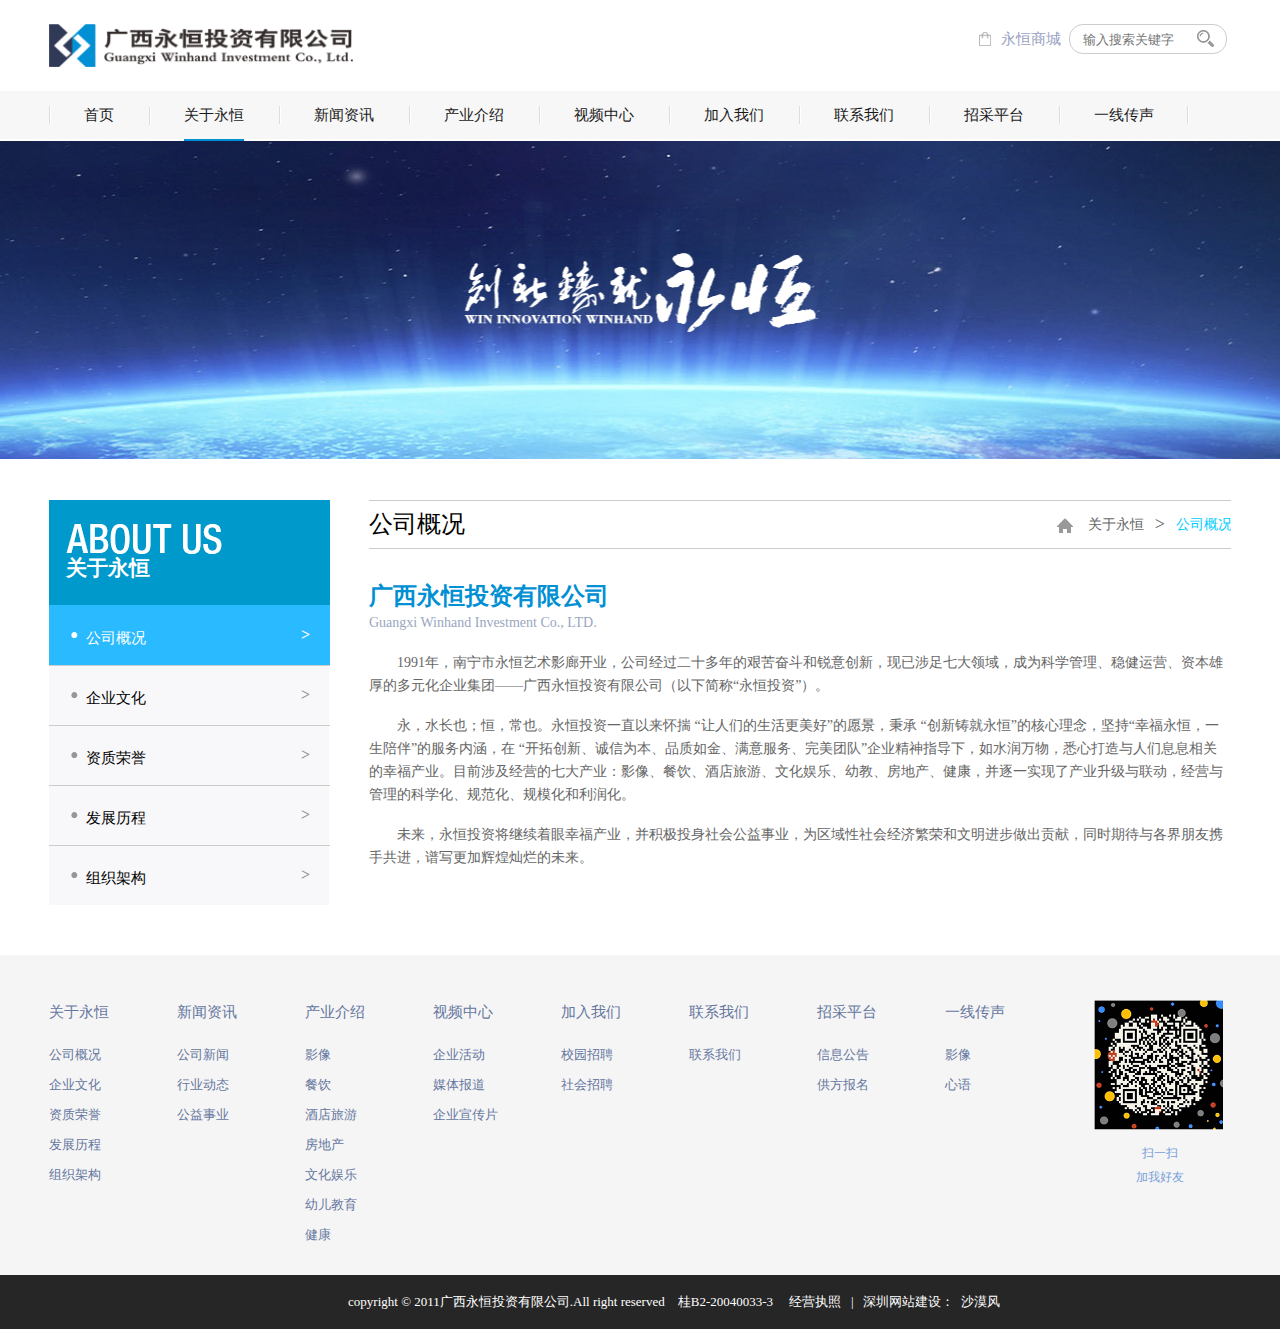
<file: index_about.html>
<!doctype html>
<html>
<head>
<meta charset="utf-8">
<title>about</title>
<link href="css/main.css" rel="stylesheet" type="text/css">
</head>

<body>
<!--头部-->
<div class="head">
  <div class="top"> <img src="picture/logo.png">
    <div class="search">
      <p>永恒商城</p>
      <div class="box">
        <input class="search1"  placeholder="输入搜索关键字" name="search_left" type="text">
        <input class="search2" name="search_right" type="button">
      </div>
    </div>
  </div>
  <div class="nav0">
    <div class="nav">
      <ul>
        <li> <a href="index.html">首页</a></li>
        <li> <a  class="on" href="index_about.html">关于永恒</a></li>
        <li> <a href="index_news.html">新闻资讯</a></li>
        <li> <a href="index_introduce.html">产业介绍</a></li>
        <li> <a href="index_videocenter.html">视频中心</a></li>
        <li> <a href="index_joinus.html">加入我们</a></li>
        <li> <a href="index_contact.html">联系我们</a></li>
        <li> <a href="index_platform.html">招采平台</a></li>
        <li class="last" > <a href="index_last.html">一线传声</a></li>
      </ul>
    </div>
  </div>
  <div class="banner01"></div>
</div>
<!--主体(新闻)--> 
<!--副业通用-->
<div class="news">
  <div class="news_left">
    <div class="left_title"> <img src="picture/about_us/08.png">
      <h4>关于永恒</h4>
    </div>
    <ul>
      <li><a class="first" href="#"><span>·</span>&nbsp;&nbsp;&nbsp;<i>公司概况</i><em>></em></a></li>
      <li><a href="#"><span>·</span>&nbsp;&nbsp;&nbsp;<i>企业文化</i><em>></em></a></li>
      <li><a href="index_about_01.html"><span>·</span>&nbsp;&nbsp;&nbsp;<i>资质荣誉</i><em>></em></a></li>
      <li><a href="#"><span>·</span>&nbsp;&nbsp;&nbsp;<i>发展历程</i><em>></em></a></li>
      <li><a href="#"><span>·</span>&nbsp;&nbsp;&nbsp;<i>组织架构</i><em>></em></a></li>
    </ul>
  </div>
  <!--news_left-->
  <div class="news_right">
    <div class="news_right_top">
      <h4>公司概况</h4>
      <h5><a href="#">公司概况</a></h5>
      <span>></span>
      <h6><a href="#">关于永恒</a></h6>
      <img src="picture/news/news_right01pic06.png"> </div>
    <!--副业通用结束--> 
    <!--news_right_top-->
    <div class="about_main">
      <h3>广西永恒投资有限公司</h3>
      <h4>Guangxi Winhand Investment Co., LTD.</h4>
      <p> 1991年，南宁市永恒艺术影廊开业，公司经过二十多年的艰苦奋斗和锐意创新，现已涉足七大领域，成为科学管理、稳健运营、资本雄厚的多元化企业集团——广西永恒投资有限公司（以下简称“永恒投资”）。</p>
      <p> 永，水长也；恒，常也。永恒投资一直以来怀揣 “让人们的生活更美好”的愿景，秉承 “创新铸就永恒”的核心理念，坚持“幸福永恒，一生陪伴”的服务内涵，在 “开拓创新、诚信为本、品质如金、满意服务、完美团队”企业精神指导下，如水润万物，悉心打造与人们息息相关的幸福产业。目前涉及经营的七大产业：影像、餐饮、酒店旅游、文化娱乐、幼教、房地产、健康，并逐一实现了产业升级与联动，经营与管理的科学化、规范化、规模化和利润化。</p>
      <p> 未来，永恒投资将继续着眼幸福产业，并积极投身社会公益事业，为区域性社会经济繁荣和文明进步做出贡献，同时期待与各界朋友携手共进，谱写更加辉煌灿烂的未来。</p>
    </div>
    <!--about_main--> 
  </div>
  <!--news_right--> 
</div>
<!--news--> 
<!--底部开始-->
<div class="footer">
  <div class="footer_box">
    <div class="link">
      <dl class="link01">
        <dt> <a href="#">关于永恒</a></dt>
        <dd><a href="#">公司概况</a></dd>
        <dd><a href="#">企业文化</a></dd>
        <dd><a href="#">资质荣誉</a></dd>
        <dd><a href="#">发展历程</a></dd>
        <dd><a href="#">组织架构</a></dd>
      </dl>
      <dl class="link01">
        <dt><a href="#">新闻资讯</a></dt>
        <dd><a href="#">公司新闻</a></dd>
        <dd><a href="#">行业动态</a></dd>
        <dd><a href="#">公益事业</a></dd>
      </dl>
      <dl class="link01">
        <dt> <a href="#">产业介绍</a></dt>
        <dd><a href="#">影像</a></dd>
        <dd><a href="#">餐饮</a></dd>
        <dd><a href="#">酒店旅游</a></dd>
        <dd><a href="#">房地产</a></dd>
        <dd><a href="#">文化娱乐</a></dd>
        <dd><a href="#">幼儿教育</a></dd>
        <dd><a href="#">健康</a></dd>
      </dl>
      <dl class="link01">
        <dt> <a href="#">视频中心</a></dt>
        <dd><a href="#">企业活动</a></dd>
        <dd><a href="#">媒体报道</a></dd>
        <dd><a href="#">企业宣传片</a></dd>
      </dl>
      <dl class="link01">
        <dt> <a href="#">加入我们</a></dt>
        <dd><a href="#">校园招聘</a></dd>
        <dd><a href="#">社会招聘</a></dd>
      </dl>
      <dl class="link01">
        <dt> <a href="#">联系我们</a></dt>
        <dd><a href="#">联系我们</a></dd>
      </dl>
      <dl class="link01">
        <dt> <a href="#">招采平台</a></dt>
        <dd><a href="#">信息公告</a></dd>
        <dd><a href="#">供方报名</a></dd>
      </dl>
      <dl class="last">
        <dt> <a href="#">一线传声</a></dt>
        <dd><a href="#">影像</a></dd>
        <dd><a href="#">心语</a></dd>
      </dl>
    </div>
    <img src="picture/wx01.png">
    <p>扫一扫<br/>
      加我好友</p>
  </div>
  <div class="bottom">
    <p>copyright © 2011广西永恒投资有限公司.All right reserved&nbsp;  &nbsp; <a href="#">桂B2-20040033-3 </a><a href="#">&nbsp; &nbsp;   经营执照</a> &nbsp;   | &nbsp; <a href="#"> 深圳网站建设</a>：&nbsp; <a href="#">沙漠风</a></p>
  </div>
</div>
<!--底部结束-->
</body>
</html>
</file>
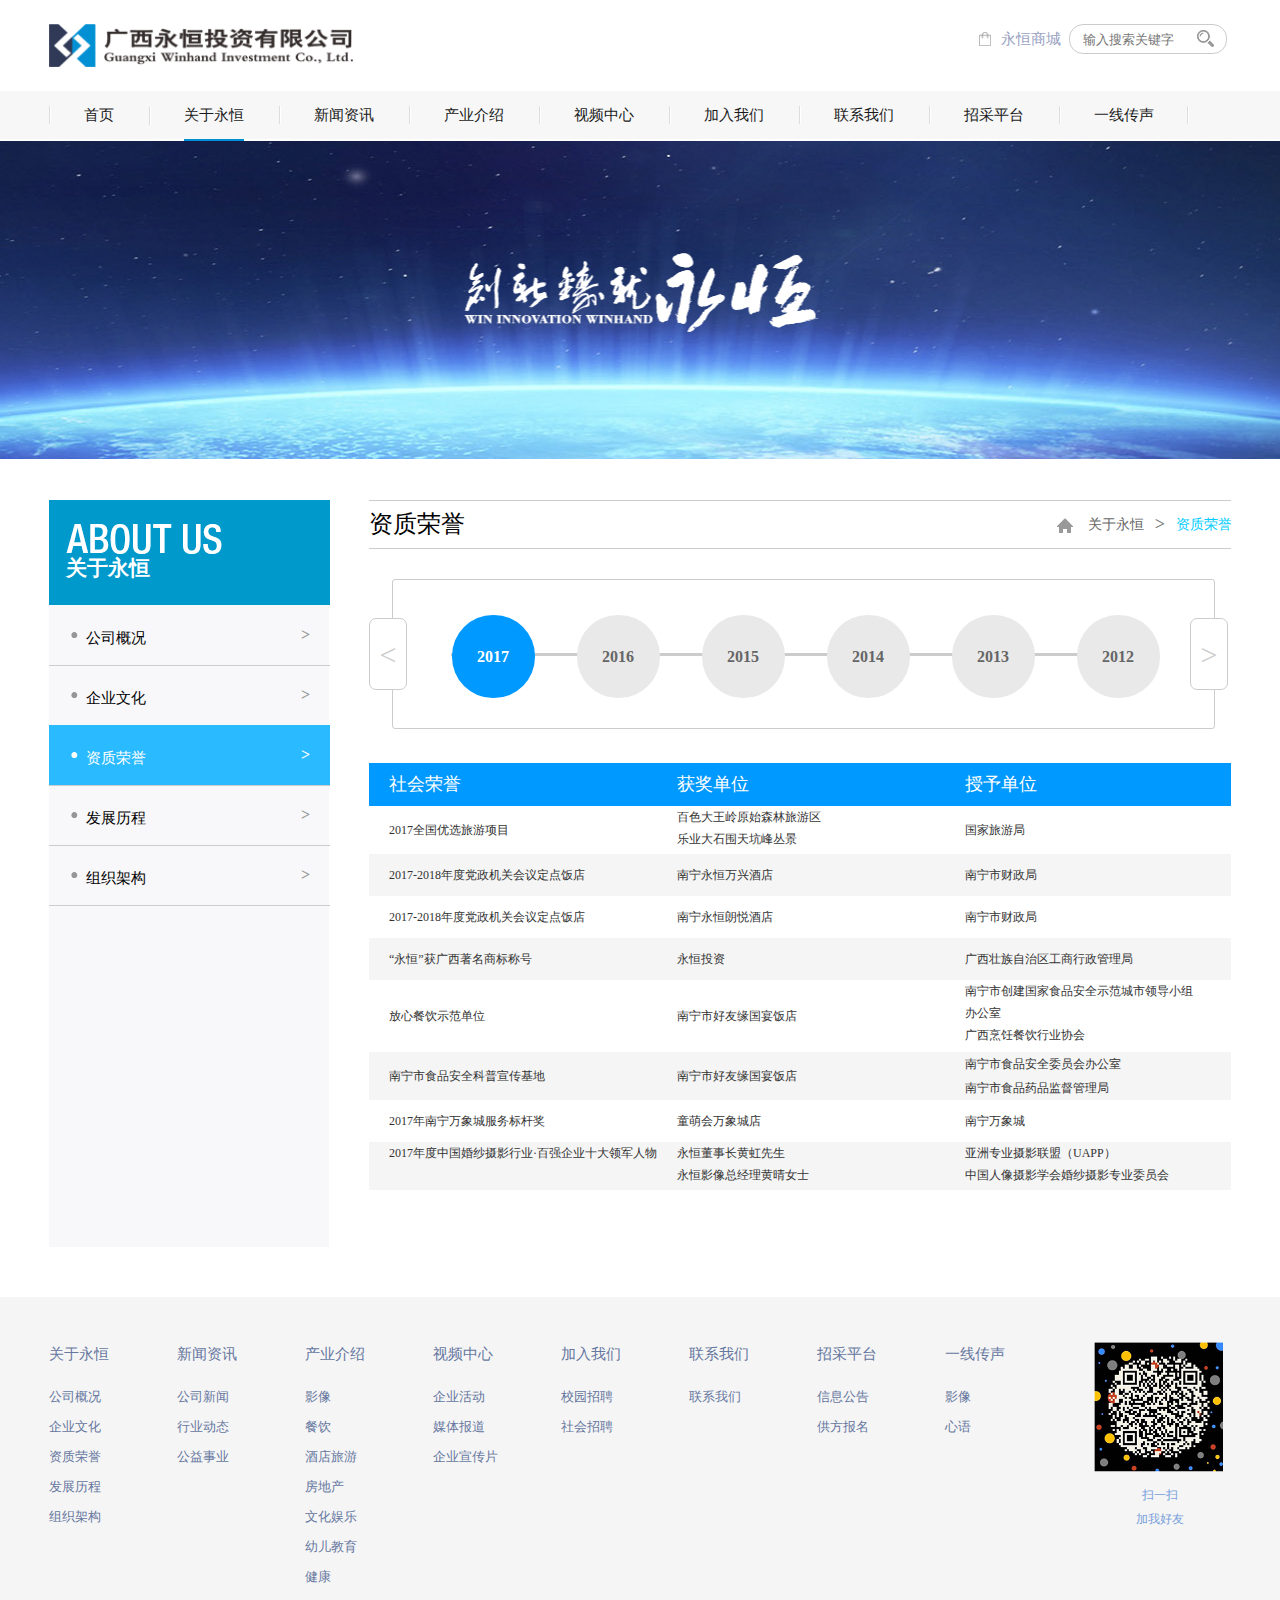
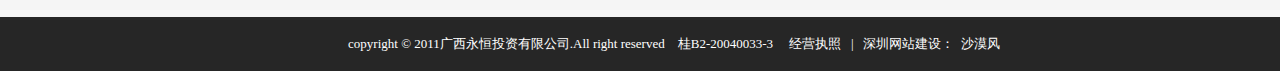
<file: index_about_01.html>
<!doctype html>
<html>
<head>
<meta charset="utf-8">
<title>about_01</title>
<link href="css/main.css" rel="stylesheet" type="text/css">
</head>

<body>
<!--头部-->
<div class="head">
  <div class="top"> <img src="picture/logo.png">
    <div class="search">
      <p>永恒商城</p>
      <div class="box">
        <input class="search1"  placeholder="输入搜索关键字" name="search_left" type="text">
        <input class="search2" name="search_right" type="button">
      </div>
    </div>
  </div>
  <div class="nav0">
    <div class="nav">
      <ul>
        <li> <a href="index.html">首页</a></li>
        <li> <a class="on" href="index_about.html">关于永恒</a></li>
        <li> <a href="index_news.html">新闻资讯</a></li>
        <li> <a href="index_introduce.html">产业介绍</a></li>
        <li> <a href="index_videocenter.html">视频中心</a></li>
        <li> <a href="index_joinus.html">加入我们</a></li>
        <li> <a href="index_contact.html">联系我们</a></li>
        <li> <a href="index_platform.html">招采平台</a></li>
        <li class="last" > <a href="index_last.html">一线传声</a></li>
      </ul>
    </div>
  </div>
  <div class="banner01"></div>
</div>
<!--主体(新闻)--> 
<!--副业通用-->
<div class="news">
  <div class="news_left">
    <div class="left_title"> <img src="picture/about_us/08.png">
      <h4>关于永恒</h4>
    </div>
    <ul>
      <li><a href="#"><span>·</span>&nbsp;&nbsp;&nbsp;<i>公司概况</i><em>></em></a></li>
      <li><a href="#"><span>·</span>&nbsp;&nbsp;&nbsp;<i>企业文化</i><em>></em></a></li>
      <li><a class="first" href="#"><span>·</span>&nbsp;&nbsp;&nbsp;<i>资质荣誉</i><em>></em></a></li>
      <li><a href="#"><span>·</span>&nbsp;&nbsp;&nbsp;<i>发展历程</i><em>></em></a></li>
      <li><a href="#"><span>·</span>&nbsp;&nbsp;&nbsp;<i>组织架构</i><em>></em></a></li>
    </ul>
  </div>
  <!--news_left-->
  <div class="news_right">
    <div class="news_right_top">
      <h4>资质荣誉</h4>
      <h5><a href="#">资质荣誉</a></h5>
      <span>></span>
      <h6><a href="#">关于永恒</a></h6>
      <img src="picture/news/news_right01pic06.png"> </div>
    <!--副业通用结束--> 
    <!--news_right_top-->
    <div class="time"> <a href="#">
      <div class="left_button"><span><</span></div>
      </a> <a href="#">
      <div class="right_button"><span>></span></div>
      </a>
      <div class="in_time">
        <ul>
          <a href="#">
          <li class="first_li"><span>2017</span></li>
          </a> <a href="#">
          <li><span>2016</span></li>
          </a> <a href="#">
          <li><span>2015</span></li>
          </a> <a href="#">
          <li><span>2014</span></li>
          </a> <a href="#">
          <li><span>2013</span></li>
          </a> <a href="#">
          <li><span>2012</span></li>
          </a>
        </ul>
      </div>
      <!--in_time--> 
    </div>
    <!--time-->
    <div class="about_01_main">
      <dl>
        <dt>社会荣誉</dt>
        <dd class="first_dd">2017全国优选旅游项目</dd>
        <dd class="second_dd">2017-2018年度党政机关会议定点饭店</dd>
        <dd>2017-2018年度党政机关会议定点饭店</dd>
        <dd class="four_dd">“永恒”获广西著名商标称号</dd>
        <dd class="five_dd">放心餐饮示范单位</dd>
        <dd class="six_dd">南宁市食品安全科普宣传基地</dd>
        <dd>2017年南宁万象城服务标杆奖</dd>
        <dd class="eight_dd">2017年度中国婚纱摄影行业·百强企业十大领军人物</dd>
      </dl>
      <dl>
        <dt>获奖单位</dt>
        <dd class="first2_dd">百色大王岭原始森林旅游区<br/>
          乐业大石围天坑峰丛景</dd>
        <dd class="second_dd">南宁永恒万兴酒店</dd>
        <dd>南宁永恒朗悦酒店</dd>
        <dd class="four_dd">永恒投资</dd>
        <dd class="five_dd">南宁市好友缘国宴饭店</dd>
        <dd class="six_dd">南宁市好友缘国宴饭店</dd>
        <dd>童萌会万象城店</dd>
        <dd class="eight_dd">永恒董事长黄虹先生<br/>
          永恒影像总经理黄晴女士</dd>
      </dl>
      <dl>
        <dt>授予单位</dt>
        <dd class="first_dd">国家旅游局</dd>
        <dd class="second_dd">南宁市财政局</dd>
        <dd>南宁市财政局</dd>
        <dd class="four_dd">广西壮族自治区工商行政管理局</dd>
        <dd class="five3_dd">南宁市创建国家食品安全示范城市领导小组<br/>
          办公室<br/>
          广西烹饪餐饮行业协会</dd>
        <dd class="six3_dd">南宁市食品安全委员会办公室<br/>
          南宁市食品药品监督管理局</dd>
        <dd>南宁万象城</dd>
        <dd class="eight_dd">亚洲专业摄影联盟（UAPP）<br/>
          中国人像摄影学会婚纱摄影专业委员会 </dd>
      </dl>
    </div>
    <!--main--> 
    
  </div>
  <!--news_right--> 
</div>
<!--news--> 
<!--底部开始-->
<div class="footer">
  <div class="footer_box">
    <div class="link">
      <dl class="link01">
        <dt> <a href="#">关于永恒</a></dt>
        <dd><a href="#">公司概况</a></dd>
        <dd><a href="#">企业文化</a></dd>
        <dd><a href="#">资质荣誉</a></dd>
        <dd><a href="#">发展历程</a></dd>
        <dd><a href="#">组织架构</a></dd>
      </dl>
      <dl class="link01">
        <dt><a href="#">新闻资讯</a></dt>
        <dd><a href="#">公司新闻</a></dd>
        <dd><a href="#">行业动态</a></dd>
        <dd><a href="#">公益事业</a></dd>
      </dl>
      <dl class="link01">
        <dt> <a href="#">产业介绍</a></dt>
        <dd><a href="#">影像</a></dd>
        <dd><a href="#">餐饮</a></dd>
        <dd><a href="#">酒店旅游</a></dd>
        <dd><a href="#">房地产</a></dd>
        <dd><a href="#">文化娱乐</a></dd>
        <dd><a href="#">幼儿教育</a></dd>
        <dd><a href="#">健康</a></dd>
      </dl>
      <dl class="link01">
        <dt> <a href="#">视频中心</a></dt>
        <dd><a href="#">企业活动</a></dd>
        <dd><a href="#">媒体报道</a></dd>
        <dd><a href="#">企业宣传片</a></dd>
      </dl>
      <dl class="link01">
        <dt> <a href="#">加入我们</a></dt>
        <dd><a href="#">校园招聘</a></dd>
        <dd><a href="#">社会招聘</a></dd>
      </dl>
      <dl class="link01">
        <dt> <a href="#">联系我们</a></dt>
        <dd><a href="#">联系我们</a></dd>
      </dl>
      <dl class="link01">
        <dt> <a href="#">招采平台</a></dt>
        <dd><a href="#">信息公告</a></dd>
        <dd><a href="#">供方报名</a></dd>
      </dl>
      <dl class="last">
        <dt> <a href="#">一线传声</a></dt>
        <dd><a href="#">影像</a></dd>
        <dd><a href="#">心语</a></dd>
      </dl>
    </div>
    <img src="picture/wx01.png">
    <p>扫一扫<br/>
      加我好友</p>
  </div>
  <div class="bottom">
    <p>copyright © 2011广西永恒投资有限公司.All right reserved&nbsp;  &nbsp; <a href="#">桂B2-20040033-3 </a><a href="#">&nbsp; &nbsp;   经营执照</a> &nbsp;   | &nbsp; <a href="#"> 深圳网站建设</a>：&nbsp; <a href="#">沙漠风</a></p>
  </div>
</div>
<!--底部结束-->
</body>
</html>
</file>
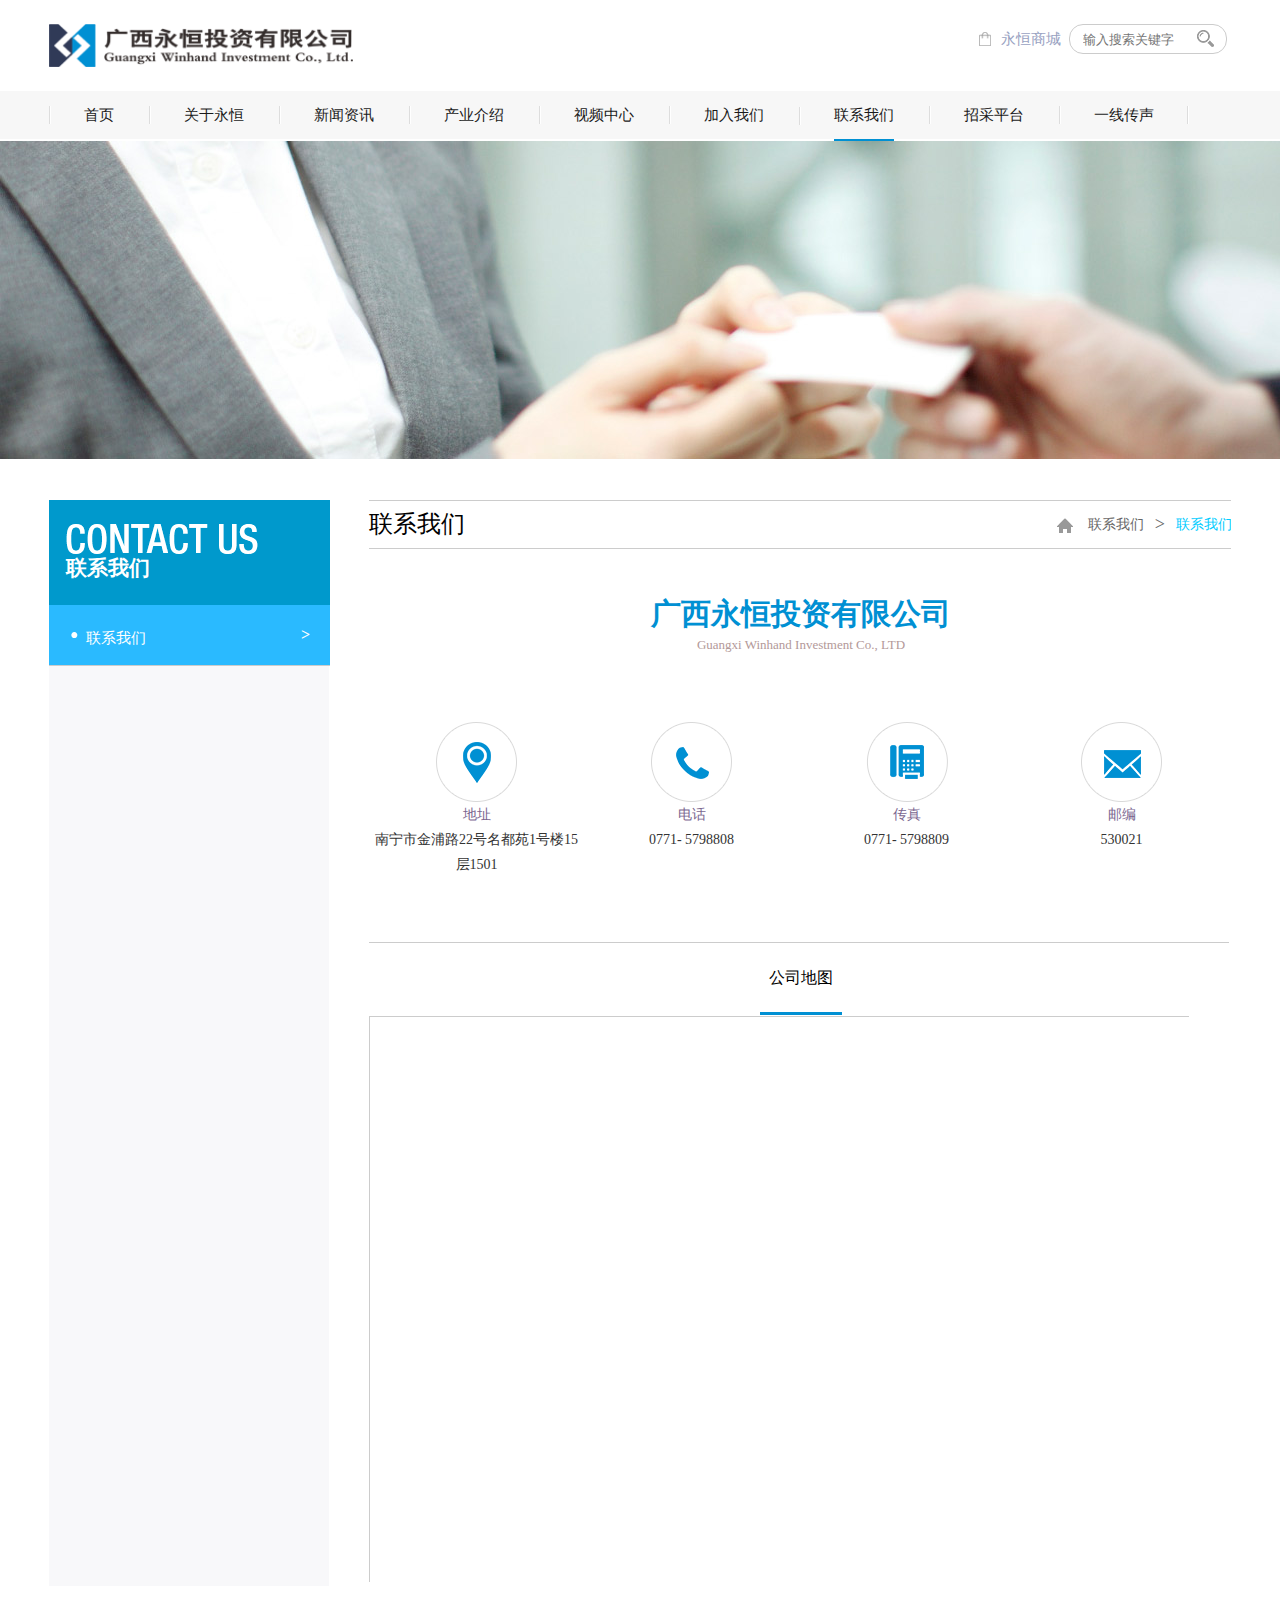
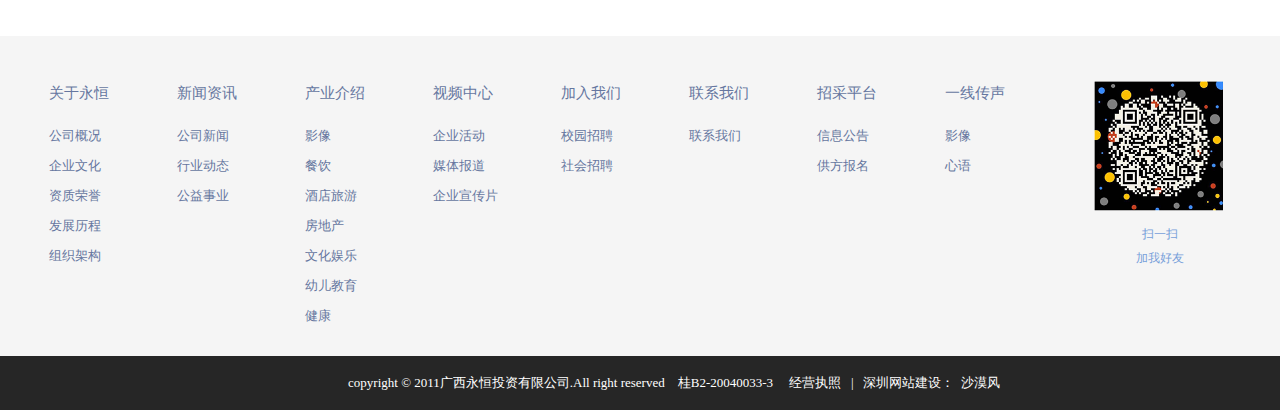
<file: index_contact.html>
<!doctype html>
<html>
<head>
<meta charset="utf-8">
<title>contact</title>
<link href="css/main.css" rel="stylesheet" type="text/css">
</head>

<body>
<!--头部-->
<div class="head">
  <div class="top"> <img src="picture/logo.png">
    <div class="search">
      <p>永恒商城</p>
      <div class="box">
        <input class="search1"  placeholder="输入搜索关键字" name="search_left" type="text">
        <input class="search2" name="search_right" type="button">
      </div>
    </div>
  </div>
  <div class="nav0">
    <div class="nav">
      <ul>
       <li> <a href="index.html">首页</a></li>
        <li> <a href="index_about.html">关于永恒</a></li>
        <li> <a href="index_news.html">新闻资讯</a></li>
        <li> <a href="index_introduce.html">产业介绍</a></li>
        <li> <a href="index_videocenter.html">视频中心</a></li>
        <li> <a href="index_joinus.html">加入我们</a></li>
        <li> <a class="on" href="index_contact.html">联系我们</a></li>
        <li> <a href="index_platform.html">招采平台</a></li>
        <li class="last" > <a href="index_last.html">一线传声</a></li>
      </ul>
    </div>
  </div>
  <div class="banner06"></div>
</div>
<!--主体(新闻)--> 
<!--副业通用-->
<div class="news">
  <div class="news_left">
    <div class="left_title"> <img src="picture/联系我们/01.png">
      <h4>联系我们</h4>
    </div>
    <ul>
      <li><a class="first" href="#"><span>·</span>&nbsp;&nbsp;&nbsp;<i>联系我们</i><em>></em></a></li>
    </ul>
  </div>
  <!--news_left-->
  <div class="news_right">
    <div class="news_right_top">
      <h4>联系我们</h4>
      <h5><a href="#">联系我们</a></h5>
      <span>></span>
      <h6><a href="#">联系我们</a></h6>
      <img src="picture/news/news_right01pic06.png"> </div>
    <!--副业通用结束--> 
    <!--news_right_top-->
    <div class="context">
      <h3>广西永恒投资有限公司</h3>
      <h4>Guangxi Winhand Investment Co., LTD</h4>
      <ul>
        <li> <img src="picture/联系我们/03.png">
          <p><span>地址</span><br/>
            南宁市金浦路22号名都苑1号楼15<br/>
            层1501</p>
        </li>
        <li> <img src="picture/联系我们/04.png">
          <p><span>电话</span><br/>
            0771- 5798808</p>
        </li>
        <li> <img src="picture/联系我们/05.png">
          <p><span>传真</span><br/>
            0771- 5798809</p>
        </li>
        <li> <img src="picture/联系我们/06.png">
          <p><span>邮编</span><br/>
            530021</p>
        </li>
      </ul>
      <h5><span>公司地图</span></h5>
      <iframe src="Untitled-map00000.html" width="820"  frameborder="0" marginwidth="0" height="566"    marginheight="0" scrolling="auto"> </iframe>
    </div>
    <!--context--> 
    
  </div>
  <!--news_right--> 
</div>
<!--news--> 
<!--底部开始-->
<div class="footer">
  <div class="footer_box">
    <div class="link">
      <dl class="link01">
        <dt> <a href="#">关于永恒</a></dt>
        <dd><a href="#">公司概况</a></dd>
        <dd><a href="#">企业文化</a></dd>
        <dd><a href="#">资质荣誉</a></dd>
        <dd><a href="#">发展历程</a></dd>
        <dd><a href="#">组织架构</a></dd>
      </dl>
      <dl class="link01">
        <dt><a href="#">新闻资讯</a></dt>
        <dd><a href="#">公司新闻</a></dd>
        <dd><a href="#">行业动态</a></dd>
        <dd><a href="#">公益事业</a></dd>
      </dl>
      <dl class="link01">
        <dt> <a href="#">产业介绍</a></dt>
        <dd><a href="#">影像</a></dd>
        <dd><a href="#">餐饮</a></dd>
        <dd><a href="#">酒店旅游</a></dd>
        <dd><a href="#">房地产</a></dd>
        <dd><a href="#">文化娱乐</a></dd>
        <dd><a href="#">幼儿教育</a></dd>
        <dd><a href="#">健康</a></dd>
      </dl>
      <dl class="link01">
        <dt> <a href="#">视频中心</a></dt>
        <dd><a href="#">企业活动</a></dd>
        <dd><a href="#">媒体报道</a></dd>
        <dd><a href="#">企业宣传片</a></dd>
      </dl>
      <dl class="link01">
        <dt> <a href="#">加入我们</a></dt>
        <dd><a href="#">校园招聘</a></dd>
        <dd><a href="#">社会招聘</a></dd>
      </dl>
      <dl class="link01">
        <dt> <a href="#">联系我们</a></dt>
        <dd><a href="#">联系我们</a></dd>
      </dl>
      <dl class="link01">
        <dt> <a href="#">招采平台</a></dt>
        <dd><a href="#">信息公告</a></dd>
        <dd><a href="#">供方报名</a></dd>
      </dl>
      <dl class="last">
        <dt> <a href="#">一线传声</a></dt>
        <dd><a href="#">影像</a></dd>
        <dd><a href="#">心语</a></dd>
      </dl>
    </div>
    <img src="picture/wx01.png">
    <p>扫一扫<br/>
      加我好友</p>
  </div>
  <div class="bottom">
    <p>copyright © 2011广西永恒投资有限公司.All right reserved&nbsp;  &nbsp; <a href="#">桂B2-20040033-3 </a><a href="#">&nbsp; &nbsp;   经营执照</a> &nbsp;   | &nbsp; <a href="#"> 深圳网站建设</a>：&nbsp; <a href="#">沙漠风</a></p>
  </div>
</div>
<!--底部结束-->
</body>
</html>
</file>
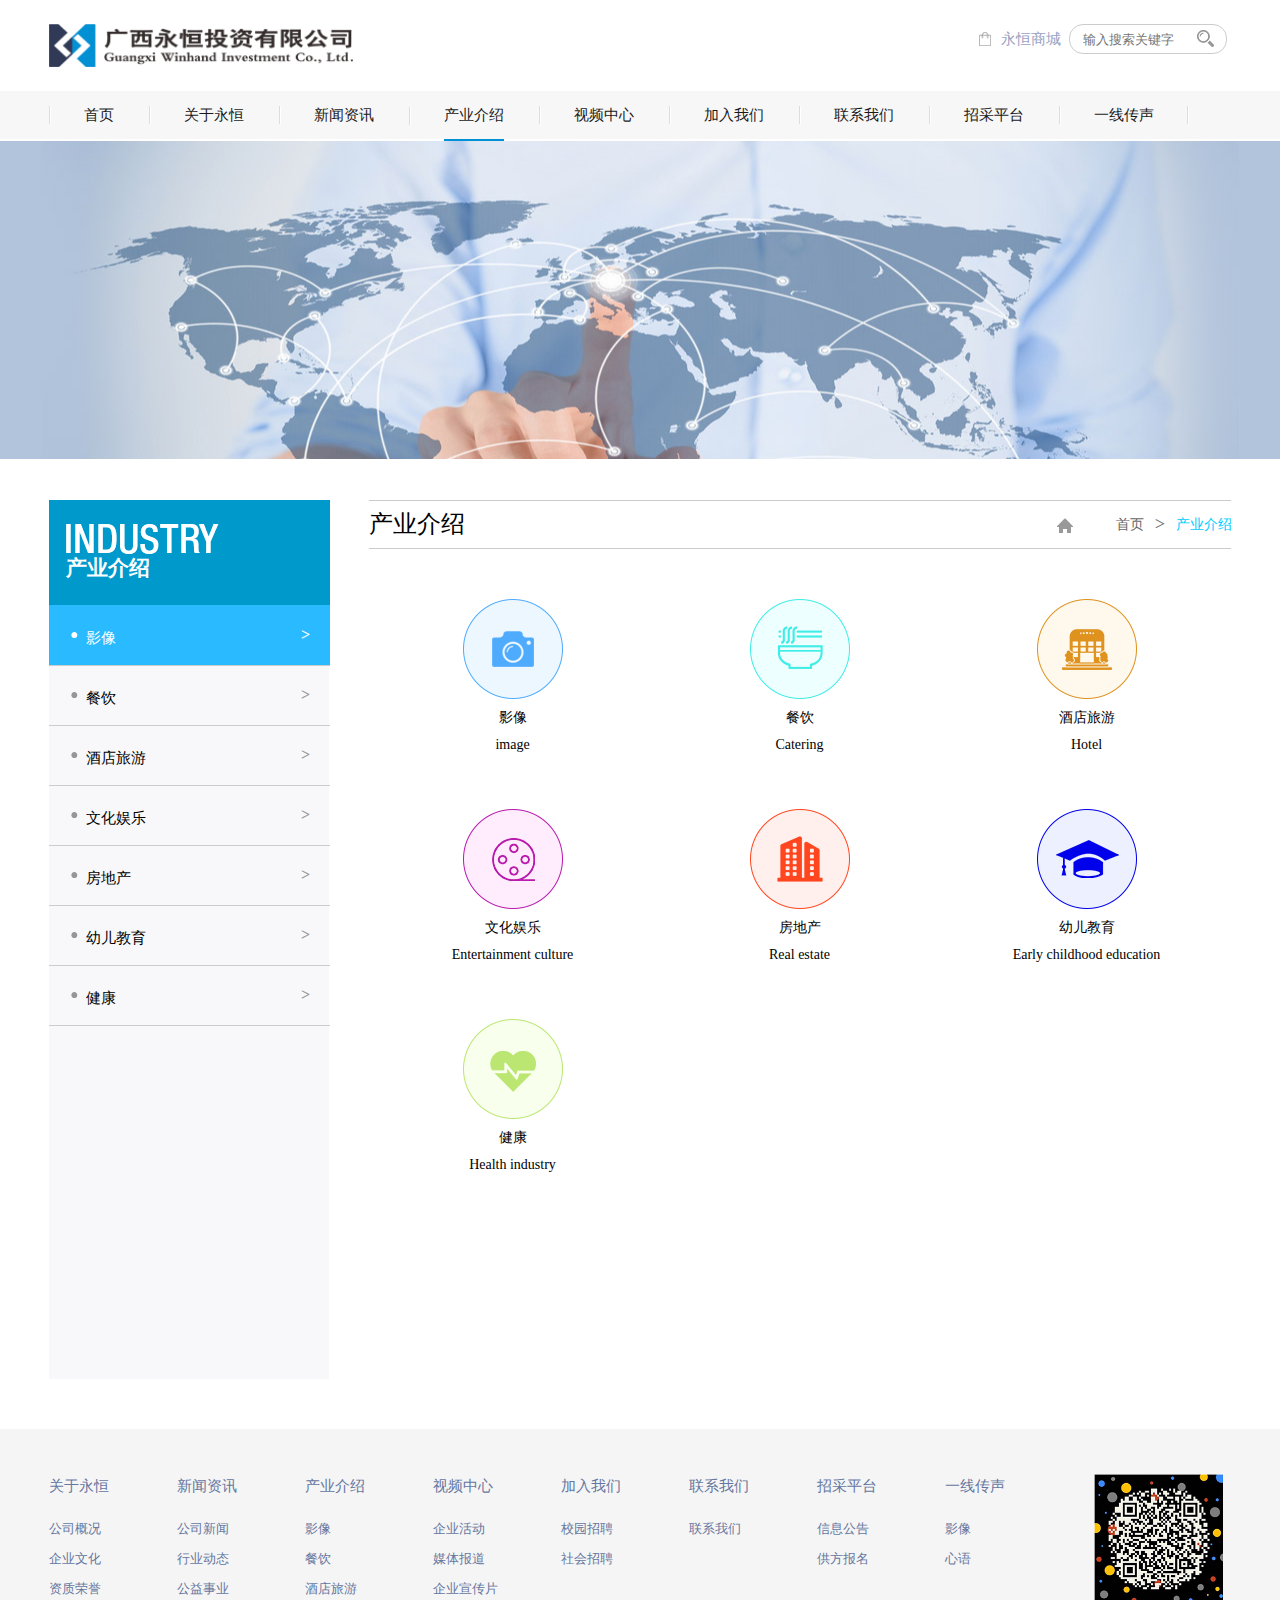
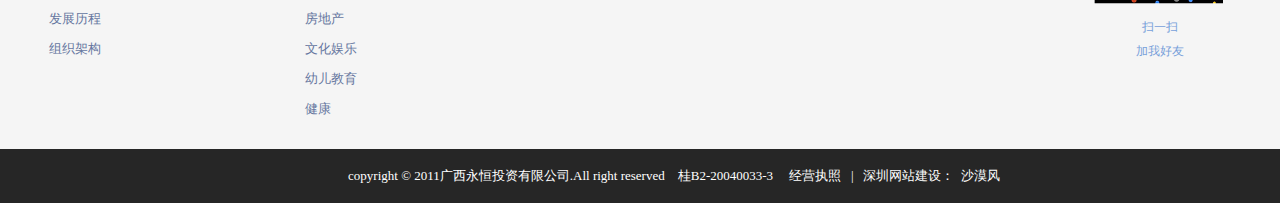
<file: index_introduce.html>
<!doctype html>
<html>
<head>
<meta charset="utf-8">
<title>introduce</title>
<link href="css/main.css" rel="stylesheet" type="text/css">
</head>

<body>
<!--头部-->
<div class="head">
  <div class="top"> <img src="picture/logo.png">
    <div class="search">
      <p>永恒商城</p>
      <div class="box">
        <input class="search1"  placeholder="输入搜索关键字" name="search_left" type="text">
        <input class="search2" name="search_right" type="button">
      </div>
    </div>
  </div>
  <div class="nav0">
    <div class="nav">
      <ul>
        <li> <a href="index.html">首页</a></li>
        <li> <a href="index_about.html">关于永恒</a></li>
        <li> <a href="index_news.html">新闻资讯</a></li>
        <li> <a class="on"  href="index_introduce.html">产业介绍</a></li>
        <li> <a href="index_videocenter.html">视频中心</a></li>
        <li> <a href="index_joinus.html">加入我们</a></li>
        <li> <a href="index_contact.html">联系我们</a></li>
        <li> <a href="index_platform.html">招采平台</a></li>
        <li class="last" > <a href="index_last.html">一线传声</a></li>
      </ul>
    </div>
  </div>
  <div class="banner03"></div>
</div>
<!--主体(新闻)--> 
<!--副业通用-->
<div class="news">
  <div class="news_left">
    <div class="left_title"> <img src="picture/产业介绍/08.png">
      <h4>产业介绍</h4>
    </div>
    <ul>
      <li><a class="first" href="#"><span>·</span>&nbsp;&nbsp;&nbsp;<i>影像</i><em>></em></a></li>
      <li><a href="#"><span>·</span>&nbsp;&nbsp;&nbsp;<i>餐饮</i><em>></em></a></li>
      <li><a href="#"><span>·</span>&nbsp;&nbsp;&nbsp;<i>酒店旅游</i><em>></em></a></li>
      <li><a href="#"><span>·</span>&nbsp;&nbsp;&nbsp;<i>文化娱乐</i><em>></em></a></li>
      <li><a href="#"><span>·</span>&nbsp;&nbsp;&nbsp;<i>房地产</i><em>></em></a></li>
      <li><a href="#"><span>·</span>&nbsp;&nbsp;&nbsp;<i>幼儿教育</i><em>></em></a></li>
      <li><a href="#"><span>·</span>&nbsp;&nbsp;&nbsp;<i>健康</i><em>></em></a></li>

    </ul>
  </div>
  <!--news_left-->
  <div class="news_right">
    <div class="news_right_top">
      <h4>产业介绍</h4>
      <h5><a href="#">产业介绍</a></h5>
      <span>></span>
      <h6><a href="#">首页</a></h6>
      <img src="picture/news/news_right01pic06.png"> </div>
    <!--副业通用结束--> 
    <!--news_right_top-->
    <div class="introduce">
     <ul>
     <li>
    <a href="#"> <img src="picture/产业介绍/01.png"></a>
     <p> <a href="#">影像</a></p>
     <p> <a href="#">image</a></p>
     </li>
     
     <li>
    <a href="#"> <img src="picture/产业介绍/02.png"></a>
     <p> <a href="#">餐饮</a></p>
     <p> <a href="#">Catering</a></p>
     </li>
     
     <li>
    <a href="#"> <img src="picture/产业介绍/03.png"></a>
     <p> <a href="#">酒店旅游</a></p>
     <p> <a href="#">Hotel</a></p>
     </li>
     
     <li>
    <a href="#"> <img src="picture/产业介绍/04.png"></a>
     <p> <a href="#">文化娱乐</a></p>
     <p> <a href="#">Entertainment culture</a></p>
     </li>
     
     <li>
    <a href="#"> <img src="picture/产业介绍/05.png"></a>
     <p> <a href="#">房地产</a></p>
     <p> <a href="#">Real estate</a></p>
     </li>
     
     <li>
    <a href="#"> <img src="picture/产业介绍/06.png"></a>
     <p> <a href="#">幼儿教育</a></p>
     <p> <a href="#">Early childhood education</a></p>
     </li>
     
     <li>
    <a href="#"> <img src="picture/产业介绍/07.png"></a>
     <p> <a href="#">健康</a></p>
     <p> <a href="#">Health industry</a></p>
     </li>
     </ul>
     </div>
   <div class="none"></div><!--空盒子-->
   
  </div>
  <!--news_right--> 
</div>
<!--news--> 
<!--底部开始-->
<div class="footer">
  <div class="footer_box">
    <div class="link">
      <dl class="link01">
        <dt> <a href="#">关于永恒</a></dt>
        <dd><a href="#">公司概况</a></dd>
        <dd><a href="#">企业文化</a></dd>
        <dd><a href="#">资质荣誉</a></dd>
        <dd><a href="#">发展历程</a></dd>
        <dd><a href="#">组织架构</a></dd>
      </dl>
      <dl class="link01">
        <dt><a href="#">新闻资讯</a></dt>
        <dd><a href="#">公司新闻</a></dd>
        <dd><a href="#">行业动态</a></dd>
        <dd><a href="#">公益事业</a></dd>
      </dl>
      <dl class="link01">
        <dt> <a href="#">产业介绍</a></dt>
        <dd><a href="#">影像</a></dd>
        <dd><a href="#">餐饮</a></dd>
        <dd><a href="#">酒店旅游</a></dd>
        <dd><a href="#">房地产</a></dd>
        <dd><a href="#">文化娱乐</a></dd>
        <dd><a href="#">幼儿教育</a></dd>
        <dd><a href="#">健康</a></dd>
      </dl>
      <dl class="link01">
        <dt> <a href="#">视频中心</a></dt>
        <dd><a href="#">企业活动</a></dd>
        <dd><a href="#">媒体报道</a></dd>
        <dd><a href="#">企业宣传片</a></dd>
      </dl>
      <dl class="link01">
        <dt> <a href="#">加入我们</a></dt>
        <dd><a href="#">校园招聘</a></dd>
        <dd><a href="#">社会招聘</a></dd>
      </dl>
      <dl class="link01">
        <dt> <a href="#">联系我们</a></dt>
        <dd><a href="#">联系我们</a></dd>
      </dl>
      <dl class="link01">
        <dt> <a href="#">招采平台</a></dt>
        <dd><a href="#">信息公告</a></dd>
        <dd><a href="#">供方报名</a></dd>
      </dl>
      <dl class="last">
        <dt> <a href="#">一线传声</a></dt>
        <dd><a href="#">影像</a></dd>
        <dd><a href="#">心语</a></dd>
      </dl>
    </div>
    <img src="picture/wx01.png">
    <p>扫一扫<br/>
      加我好友</p>
  </div>
  <div class="bottom">
    <p>copyright © 2011广西永恒投资有限公司.All right reserved&nbsp;  &nbsp; <a href="#">桂B2-20040033-3 </a><a href="#">&nbsp; &nbsp;   经营执照</a> &nbsp;   | &nbsp; <a href="#"> 深圳网站建设</a>：&nbsp; <a href="#">沙漠风</a></p>
  </div>
</div>
<!--底部结束-->
</body>
</html>
</file>
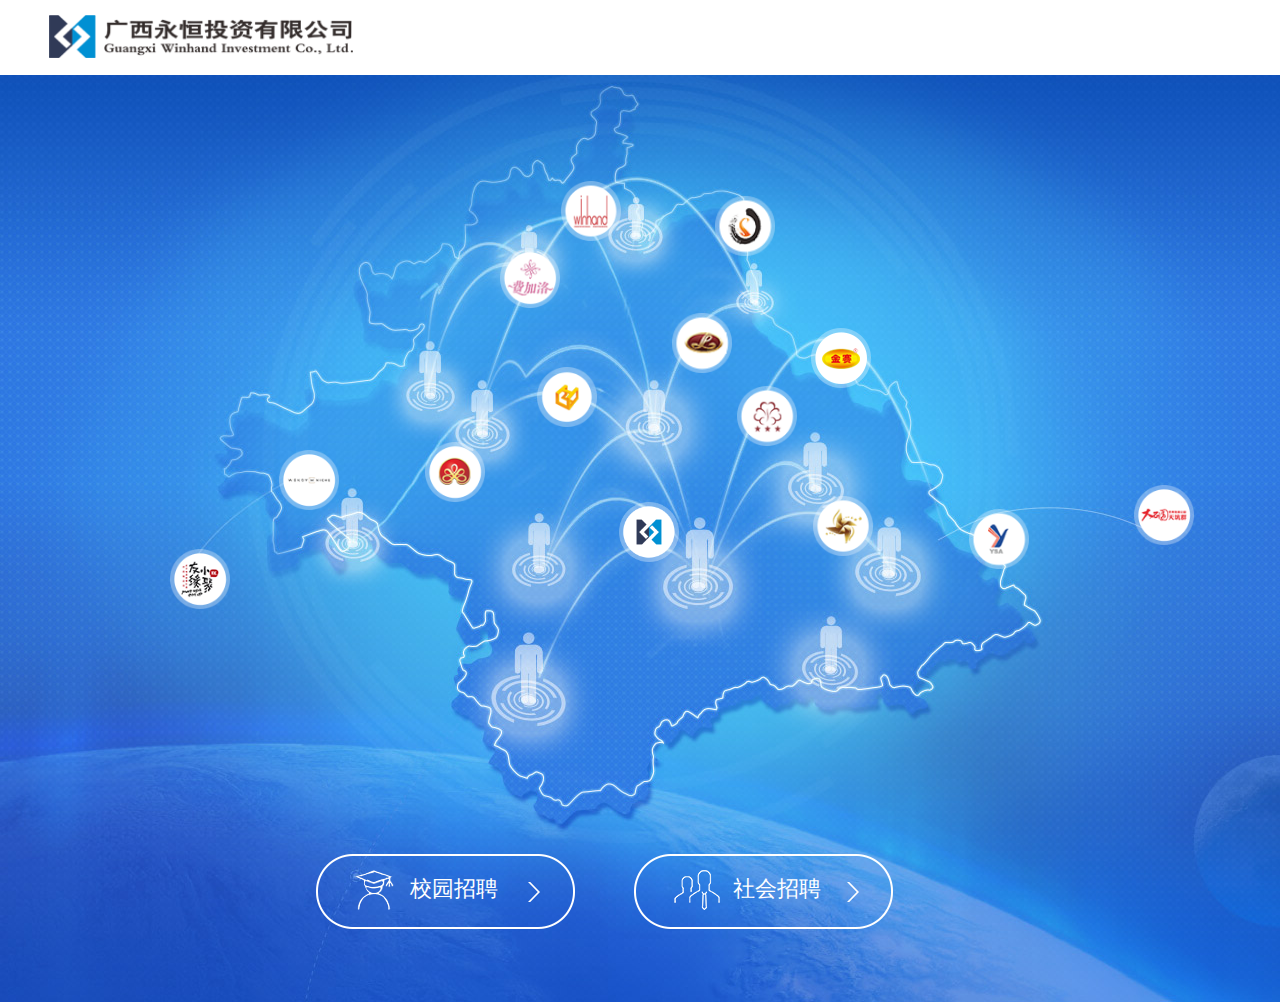
<file: index_joinus.html>
<!doctype html>
<html>
<head>
<meta charset="utf-8">
<title>joinus</title>
<link href="css/main.css" rel="stylesheet" type="text/css">
</head>

<body>

<div class="logo"><img src="picture/logo.png"></div>
<div class="map">
<div class="in_map">

<div class="in01">
<img src="picture/加入我们/01.png">
<img class="jt01" src="picture/加入我们/jt.png">
<p>南宁市永恒影像有限公司</p>
</div>

<div class="in02">
<img src="picture/加入我们/02.png">
<img class="jt02" src="picture/加入我们/jt.png">
<p>南宁迅达文化传播有限公司</p>
</div>

<div class="in03">
<img src="picture/加入我们/03.png">
<img class="jt03" src="picture/加入我们/jt.png">
<p>南宁市费加洛婚庆礼仪服务店</p>
</div>

<div class="in04">
<img src="picture/加入我们/04.png">
<img class="jt04" src="picture/加入我们/jt.png">
<p>南宁永恒朗悦酒店有限公司</p>
</div>

<div class="in05">
<img src="picture/加入我们/05.png">
<img class="jt05" src="picture/加入我们/jt.png">
<p>广西金赛保健品有限责任公司</p>
</div>

<div class="in06">
<img src="picture/加入我们/06.png">
<img class="jt06" src="picture/加入我们/jt.png">
<p>南宁恒缘房地产开发有限责任公司</p>
</div>

<div class="in07">
<img src="picture/加入我们/07.png">
<img class="jt07" src="picture/加入我们/jt.png">
<p>南宁永恒万兴酒店有限公司</p>
</div>

<div class="in08">
<img src="picture/加入我们/08.png">
<img class="jt08" src="picture/加入我们/jt.png">
<p>广西好友缘餐饮投资有限公司</p>
</div>

<div class="in09">
<img src="picture/加入我们/09.png">
<img class="jt09" src="picture/加入我们/jt.png">
<p>广西温迪餐饮投资有限公司</p>
</div>

<div class="in10">
<img src="picture/加入我们/10.png">
<img class="jt10" src="picture/加入我们/jt.png">
<p>广西友缘小聚餐饮投资有限公司</p>
</div>

<div class="in11">
<img src="picture/加入我们/11.png">
<img class="jt11" src="picture/加入我们/jt.png">
<p>广西永恒投资有限公司</p>
</div>

<div class="in12">
<img src="picture/加入我们/12.png">
<img class="jt12" src="picture/加入我们/jt.png">
<p>广西永恒时代影院投资有限公司</p>
</div>

<div class="in13">
<img src="picture/加入我们/13.png">
<img class="jt13" src="picture/加入我们/jt.png">
<p>广西南宁永盛广告策划有限公司</p>
</div>

<div class="in14">
<img src="picture/加入我们/14.png">
<img class="jt14" src="picture/加入我们/jt.png">
<p>广西乐业大石围旅游发展有限公司</p>
</div>


<a href="#"><div class="bottom01">&nbsp;&nbsp;校园招聘</div></a>
<a href="#"><div class="bottom02">&nbsp;&nbsp;&nbsp;&nbsp;社会招聘</div></a>

</div><!--in_map-->
</div><!--map-->



</body>
</html>
</file>
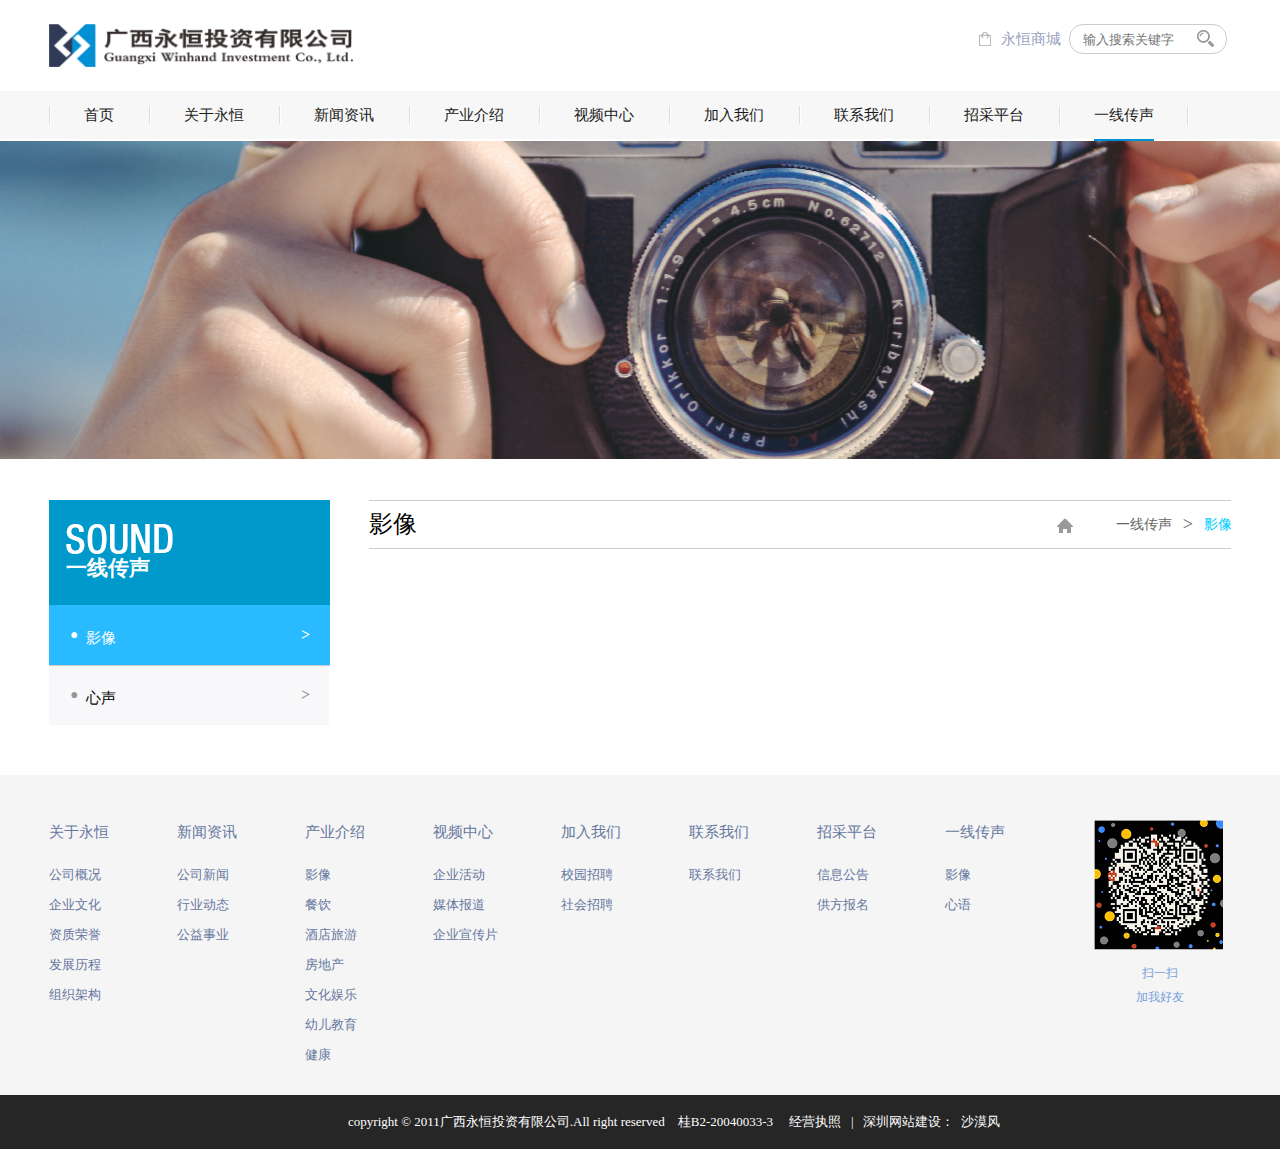
<file: index_last.html>
<!doctype html>
<html>
<head>
<meta charset="utf-8">
<title>last</title>
<link href="css/main.css" rel="stylesheet" type="text/css">
</head>

<body>
<!--头部-->
<div class="head">
  <div class="top"> <img src="picture/logo.png">
    <div class="search">
      <p>永恒商城</p>
      <div class="box">
        <input class="search1"  placeholder="输入搜索关键字" name="search_left" type="text">
        <input class="search2" name="search_right" type="button">
      </div>
    </div>
  </div>
  <div class="nav0">
    <div class="nav">
      <ul>
        <li> <a href="index.html">首页</a></li>
        <li> <a href="index_about.html">关于永恒</a></li>
        <li> <a href="index_news.html">新闻资讯</a></li>
        <li> <a href="index_introduce.html">产业介绍</a></li>
        <li> <a href="index_videocenter.html">视频中心</a></li>
        <li> <a href="index_joinus.html">加入我们</a></li>
        <li> <a href="index_contact.html">联系我们</a></li>
        <li> <a href="index_platform.html">招采平台</a></li>
        <li class="last" > <a class="on" href="index_last.html">一线传声</a></li>
      </ul>
    </div>
  </div>
  <div class="banner08"></div>
</div>
<!--主体(新闻)--> 
<!--副业通用-->
<div class="news">
  <div class="news_left">
    <div class="left_title"> <img src="picture/一线传声/01.png">
      <h4>一线传声</h4>
    </div>
    <ul>
      <li><a class="first" href="#"><span>·</span>&nbsp;&nbsp;&nbsp;<i>影像</i><em>></em></a></li>
      <li><a href="#"><span>·</span>&nbsp;&nbsp;&nbsp;<i>心声</i><em>></em></a></li>
    
      
    </ul>
  </div>
  <!--news_left-->
  <div class="news_right">
    <div class="news_right_top">
      <h4>影像</h4>
      <h5><a href="#">影像</a></h5>
      <span>></span>
      <h6><a href="#">一线传声</a></h6>
      <img src="picture/news/news_right01pic06.png"> </div>
    <!--副业通用结束--> 
    <!--news_right_top-->
     
  </div>
  <!--news_right--> 
</div>
<!--news--> 
<!--底部开始-->
<div class="footer">
  <div class="footer_box">
    <div class="link">
      <dl class="link01">
        <dt> <a href="#">关于永恒</a></dt>
        <dd><a href="#">公司概况</a></dd>
        <dd><a href="#">企业文化</a></dd>
        <dd><a href="#">资质荣誉</a></dd>
        <dd><a href="#">发展历程</a></dd>
        <dd><a href="#">组织架构</a></dd>
      </dl>
      <dl class="link01">
        <dt><a href="#">新闻资讯</a></dt>
        <dd><a href="#">公司新闻</a></dd>
        <dd><a href="#">行业动态</a></dd>
        <dd><a href="#">公益事业</a></dd>
      </dl>
      <dl class="link01">
        <dt> <a href="#">产业介绍</a></dt>
        <dd><a href="#">影像</a></dd>
        <dd><a href="#">餐饮</a></dd>
        <dd><a href="#">酒店旅游</a></dd>
        <dd><a href="#">房地产</a></dd>
        <dd><a href="#">文化娱乐</a></dd>
        <dd><a href="#">幼儿教育</a></dd>
        <dd><a href="#">健康</a></dd>
      </dl>
      <dl class="link01">
        <dt> <a href="#">视频中心</a></dt>
        <dd><a href="#">企业活动</a></dd>
        <dd><a href="#">媒体报道</a></dd>
        <dd><a href="#">企业宣传片</a></dd>
      </dl>
      <dl class="link01">
        <dt> <a href="#">加入我们</a></dt>
        <dd><a href="#">校园招聘</a></dd>
        <dd><a href="#">社会招聘</a></dd>
      </dl>
      <dl class="link01">
        <dt> <a href="#">联系我们</a></dt>
        <dd><a href="#">联系我们</a></dd>
      </dl>
      <dl class="link01">
        <dt> <a href="#">招采平台</a></dt>
        <dd><a href="#">信息公告</a></dd>
        <dd><a href="#">供方报名</a></dd>
      </dl>
      <dl class="last">
        <dt> <a href="#">一线传声</a></dt>
        <dd><a href="#">影像</a></dd>
        <dd><a href="#">心语</a></dd>
      </dl>
    </div>
    <img src="picture/wx01.png">
    <p>扫一扫<br/>
      加我好友</p>
  </div>
  <div class="bottom">
    <p>copyright © 2011广西永恒投资有限公司.All right reserved&nbsp;  &nbsp; <a href="#">桂B2-20040033-3 </a><a href="#">&nbsp; &nbsp;   经营执照</a> &nbsp;   | &nbsp; <a href="#"> 深圳网站建设</a>：&nbsp; <a href="#">沙漠风</a></p>
  </div>
</div>
<!--底部结束-->
</body>
</html>
</file>
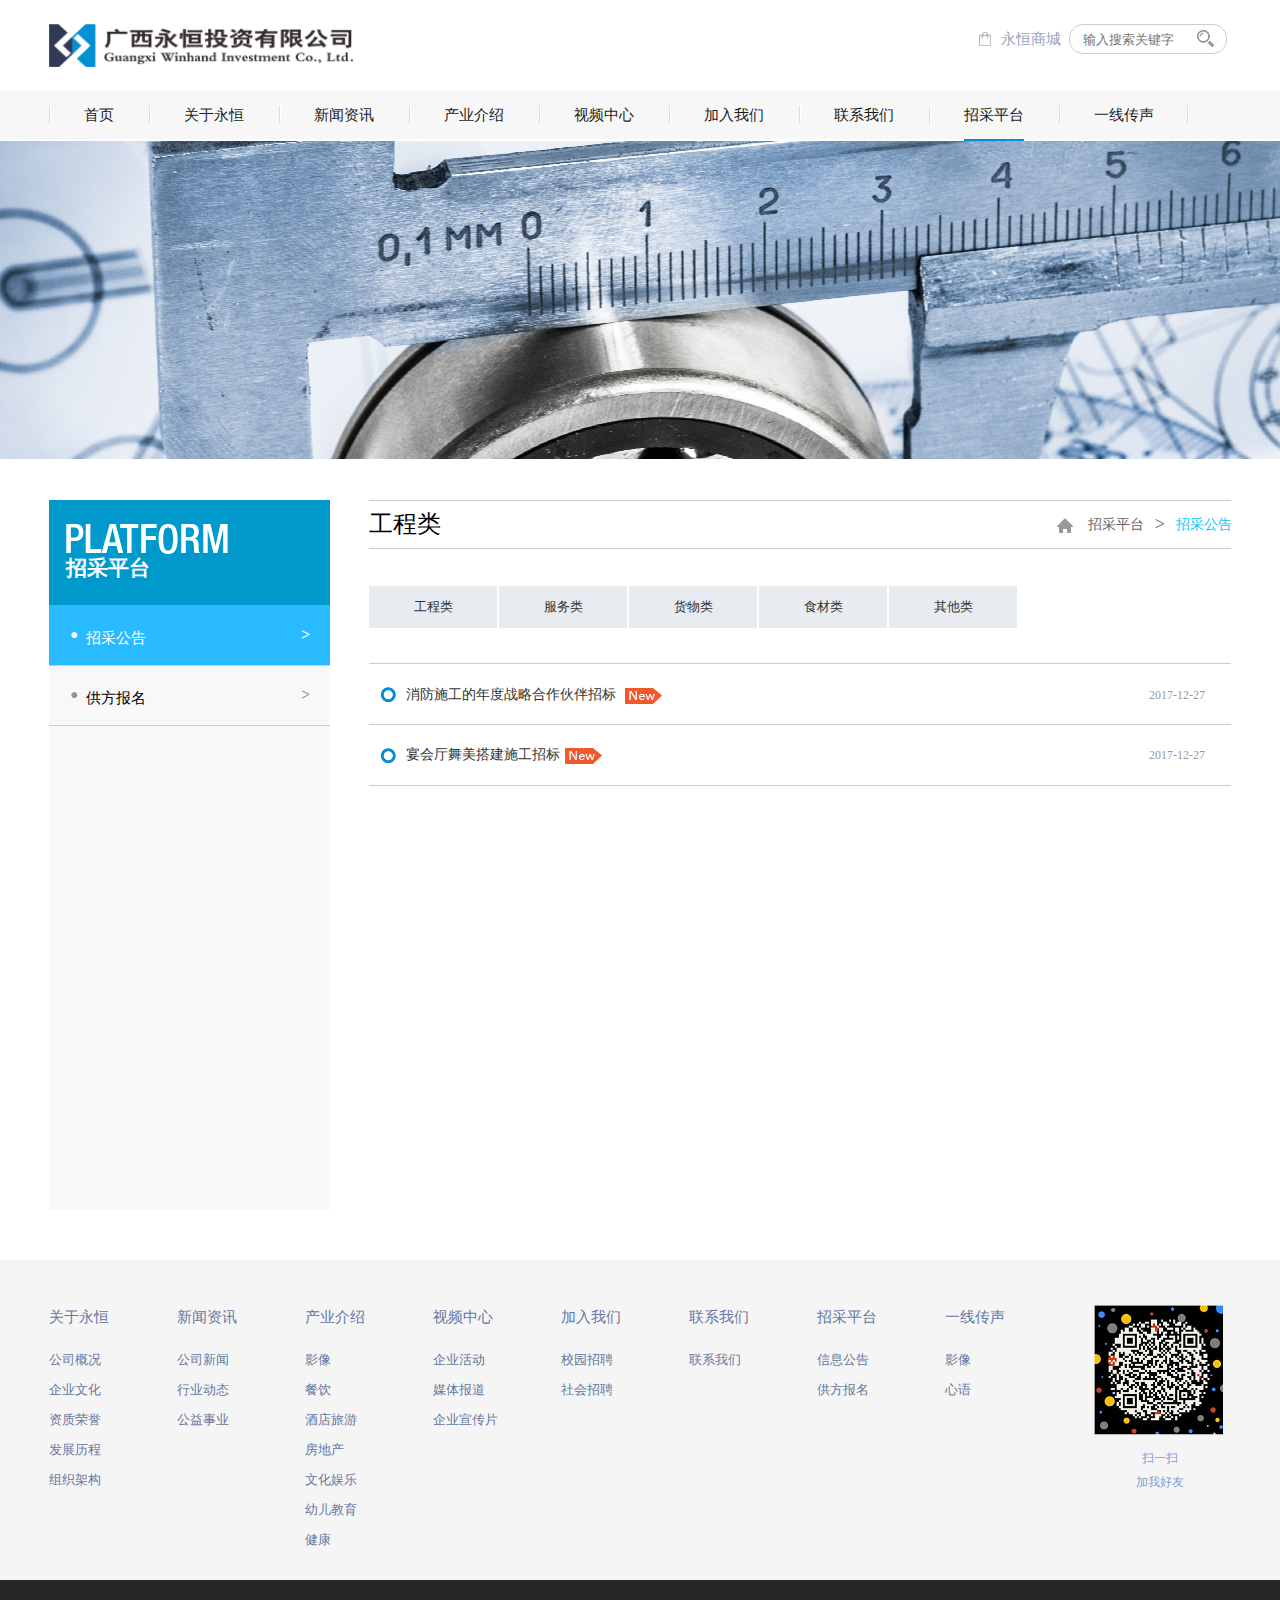
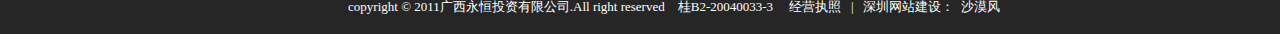
<file: index_platform.html>
<!doctype html>
<html>
<head>
<meta charset="utf-8">
<title>platform</title>
<link href="css/main.css" rel="stylesheet" type="text/css">
</head>

<body>
<!--头部-->
<div class="head">
  <div class="top"> <img src="picture/logo.png">
    <div class="search">
      <p>永恒商城</p>
      <div class="box">
        <input class="search1"  placeholder="输入搜索关键字" name="search_left" type="text">
        <input class="search2" name="search_right" type="button">
      </div>
    </div>
  </div>
  <div class="nav0">
    <div class="nav">
      <ul>
        <li> <a href="index.html">首页</a></li>
        <li> <a href="index_about.html">关于永恒</a></li>
        <li> <a href="index_news.html">新闻资讯</a></li>
        <li> <a href="index_introduce.html">产业介绍</a></li>
        <li> <a href="index_videocenter.html">视频中心</a></li>
        <li> <a href="index_joinus.html">加入我们</a></li>
        <li> <a href="index_contact.html">联系我们</a></li>
        <li> <a class="on" href="index_platform.html">招采平台</a></li>
        <li class="last" > <a href="index_last.html">一线传声</a></li>
      </ul>
    </div>
  </div>
  <div class="banner07"></div>
</div>
<!--主体(新闻)--> 
<!--副业通用-->
<div class="news">
  <div class="news_left">
    <div class="left_title"> <img src="picture/招采平台/02.png">
      <h4>招采平台</h4>
    </div>
    <ul>
      <li><a class="first" href="#"><span>·</span>&nbsp;&nbsp;&nbsp;<i>招采公告</i><em>></em></a></li>
      <li><a href="#"><span>·</span>&nbsp;&nbsp;&nbsp;<i>供方报名</i><em>></em></a></li>
    
      
    </ul>
  </div>
  <!--news_left-->
  <div class="news_right">
    <div class="news_right_top">
      <h4>工程类</h4>
      <h5><a href="#">招采公告</a></h5>
      <span>></span>
      <h6><a href="#">招采平台</a></h6>
      <img src="picture/news/news_right01pic06.png"> </div>
    <!--副业通用结束--> 
    <!--news_right_top-->
  <div class="platform">
  <ul>
  <a href="#"><li>工程类</li></a>
  <a href="#"> <li>服务类</li></a>
  <a href="#"><li>货物类</li></a>
  <a href="#"><li>食材类</li></a>
  <a href="#"> <li>其他类</li></a>
  </ul>
<div class="platform01">
<p><a href="#">消防施工的年度战略合作伙伴招标<img src="picture/招采平台/04.png"></a> </p>
<span>2017-12-27</span>
</div>
<div class="platform01">
<p><a href="#">宴会厅舞美搭建施工招标<img class="img02" src="picture/招采平台/04.png"></a> </p>
<span>2017-12-27</span>
</div>
  
  
  </div><!--platform-->
  
  
  
  </div>
  <!--news_right--> 
</div>
<!--news--> 
<!--底部开始-->
<div class="footer">
  <div class="footer_box">
    <div class="link">
      <dl class="link01">
        <dt> <a href="#">关于永恒</a></dt>
        <dd><a href="#">公司概况</a></dd>
        <dd><a href="#">企业文化</a></dd>
        <dd><a href="#">资质荣誉</a></dd>
        <dd><a href="#">发展历程</a></dd>
        <dd><a href="#">组织架构</a></dd>
      </dl>
      <dl class="link01">
        <dt><a href="#">新闻资讯</a></dt>
        <dd><a href="#">公司新闻</a></dd>
        <dd><a href="#">行业动态</a></dd>
        <dd><a href="#">公益事业</a></dd>
      </dl>
      <dl class="link01">
        <dt> <a href="#">产业介绍</a></dt>
        <dd><a href="#">影像</a></dd>
        <dd><a href="#">餐饮</a></dd>
        <dd><a href="#">酒店旅游</a></dd>
        <dd><a href="#">房地产</a></dd>
        <dd><a href="#">文化娱乐</a></dd>
        <dd><a href="#">幼儿教育</a></dd>
        <dd><a href="#">健康</a></dd>
      </dl>
      <dl class="link01">
        <dt> <a href="#">视频中心</a></dt>
        <dd><a href="#">企业活动</a></dd>
        <dd><a href="#">媒体报道</a></dd>
        <dd><a href="#">企业宣传片</a></dd>
      </dl>
      <dl class="link01">
        <dt> <a href="#">加入我们</a></dt>
        <dd><a href="#">校园招聘</a></dd>
        <dd><a href="#">社会招聘</a></dd>
      </dl>
      <dl class="link01">
        <dt> <a href="#">联系我们</a></dt>
        <dd><a href="#">联系我们</a></dd>
      </dl>
      <dl class="link01">
        <dt> <a href="#">招采平台</a></dt>
        <dd><a href="#">信息公告</a></dd>
        <dd><a href="#">供方报名</a></dd>
      </dl>
      <dl class="last">
        <dt> <a href="#">一线传声</a></dt>
        <dd><a href="#">影像</a></dd>
        <dd><a href="#">心语</a></dd>
      </dl>
    </div>
    <img src="picture/wx01.png">
    <p>扫一扫<br/>
      加我好友</p>
  </div>
  <div class="bottom">
    <p>copyright © 2011广西永恒投资有限公司.All right reserved&nbsp;  &nbsp; <a href="#">桂B2-20040033-3 </a><a href="#">&nbsp; &nbsp;   经营执照</a> &nbsp;   | &nbsp; <a href="#"> 深圳网站建设</a>：&nbsp; <a href="#">沙漠风</a></p>
  </div>
</div>
<!--底部结束-->
</body>
</html>
</file>
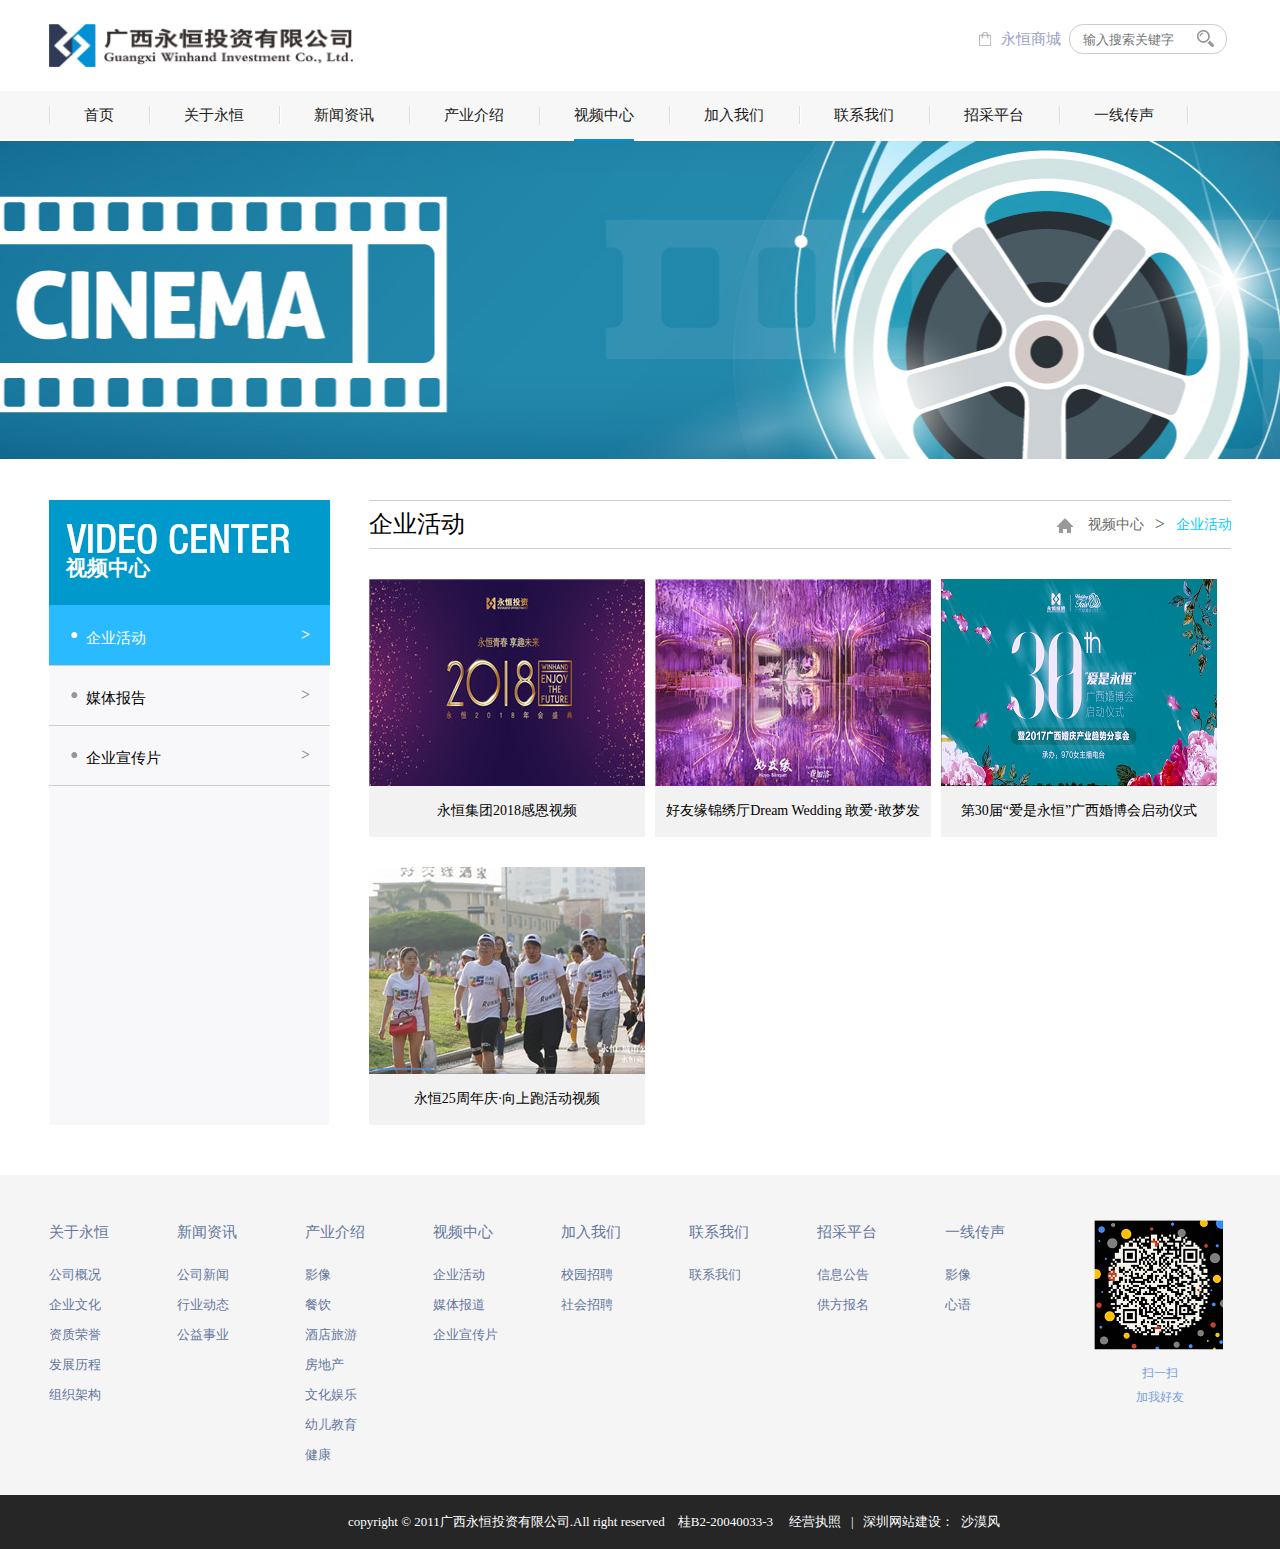
<file: index_videocenter.html>
<!doctype html>
<html>
<head>
<meta charset="utf-8">
<title>videocenter</title>
<link href="css/main.css" rel="stylesheet" type="text/css">
</head>

<body>
<!--头部-->
<div class="head">
  <div class="top"> <img src="picture/logo.png">
    <div class="search">
      <p>永恒商城</p>
      <div class="box">
        <input class="search1"  placeholder="输入搜索关键字" name="search_left" type="text">
        <input class="search2" name="search_right" type="button">
      </div>
    </div>
  </div>
  <div class="nav0">
    <div class="nav">
      <ul>
        <li> <a href="index.html">首页</a></li>
        <li> <a href="index_about.html">关于永恒</a></li>
        <li> <a href="index_news.html">新闻资讯</a></li>
        <li> <a href="index_introduce.html">产业介绍</a></li>
        <li> <a class="on" href="index_videocenter.html">视频中心</a></li>
        <li> <a href="index_joinus.html">加入我们</a></li>
        <li> <a href="index_contact.html">联系我们</a></li>
        <li> <a href="index_platform.html">招采平台</a></li>
        <li class="last" > <a href="index_last.html">一线传声</a></li>
      </ul>
    </div>
  </div>
  <div class="banner04"></div>
</div>
<!--主体(新闻)--> 
<!--副业通用-->
<div class="news">
  <div class="news_left">
    <div class="left_title"> <img src="picture/视频中心/02.png">
      <h4>视频中心</h4>
    </div>
    <ul>
      <li><a class="first" href="#"><span>·</span>&nbsp;&nbsp;&nbsp;<i>企业活动</i><em>></em></a></li>
      <li><a href="#"><span>·</span>&nbsp;&nbsp;&nbsp;<i>媒体报告</i><em>></em></a></li>
     <li><a href="#"><span>·</span>&nbsp;&nbsp;&nbsp;<i>企业宣传片</i><em>></em></a></li>
      
    </ul>
  </div>
  <!--news_left-->
  <div class="news_right">
    <div class="news_right_top">
      <h4>企业活动</h4>
      <h5><a href="#">企业活动</a></h5>
      <span>></span>
      <h6><a href="#">视频中心</a></h6>
      <img src="picture/news/news_right01pic06.png"> </div>
    <!--副业通用结束--> 
    <!--news_right_top-->
    <div class="videocenter">
  <ol>
  <li>
  <img src="picture/视频中心/03.jpg">
  <p>永恒集团2018感恩视频</p>
  </li>
  <li>
  <img src="picture/视频中心/04.jpg">
  <p>好友缘锦绣厅Dream Wedding 敢爱·敢梦发</p>
  </li>
  <li>
  <img src="picture/视频中心/05.png">
  <p>第30届“爱是永恒”广西婚博会启动仪式</p>
  </li>
  <li>
  <img src="picture/视频中心/06.jpg">
  <p>永恒25周年庆·向上跑活动视频</p>
  </li>
  </ol>
  
  </div>
  </div>
  <!--news_right--> 
</div>
<!--news--> 
<!--底部开始-->
<div class="footer">
  <div class="footer_box">
    <div class="link">
      <dl class="link01">
        <dt> <a href="#">关于永恒</a></dt>
        <dd><a href="#">公司概况</a></dd>
        <dd><a href="#">企业文化</a></dd>
        <dd><a href="#">资质荣誉</a></dd>
        <dd><a href="#">发展历程</a></dd>
        <dd><a href="#">组织架构</a></dd>
      </dl>
      <dl class="link01">
        <dt><a href="#">新闻资讯</a></dt>
        <dd><a href="#">公司新闻</a></dd>
        <dd><a href="#">行业动态</a></dd>
        <dd><a href="#">公益事业</a></dd>
      </dl>
      <dl class="link01">
        <dt> <a href="#">产业介绍</a></dt>
        <dd><a href="#">影像</a></dd>
        <dd><a href="#">餐饮</a></dd>
        <dd><a href="#">酒店旅游</a></dd>
        <dd><a href="#">房地产</a></dd>
        <dd><a href="#">文化娱乐</a></dd>
        <dd><a href="#">幼儿教育</a></dd>
        <dd><a href="#">健康</a></dd>
      </dl>
      <dl class="link01">
        <dt> <a href="#">视频中心</a></dt>
        <dd><a href="#">企业活动</a></dd>
        <dd><a href="#">媒体报道</a></dd>
        <dd><a href="#">企业宣传片</a></dd>
      </dl>
      <dl class="link01">
        <dt> <a href="#">加入我们</a></dt>
        <dd><a href="#">校园招聘</a></dd>
        <dd><a href="#">社会招聘</a></dd>
      </dl>
      <dl class="link01">
        <dt> <a href="#">联系我们</a></dt>
        <dd><a href="#">联系我们</a></dd>
      </dl>
      <dl class="link01">
        <dt> <a href="#">招采平台</a></dt>
        <dd><a href="#">信息公告</a></dd>
        <dd><a href="#">供方报名</a></dd>
      </dl>
      <dl class="last">
        <dt> <a href="#">一线传声</a></dt>
        <dd><a href="#">影像</a></dd>
        <dd><a href="#">心语</a></dd>
      </dl>
    </div>
    <img src="picture/wx01.png">
    <p>扫一扫<br/>
      加我好友</p>
  </div>
  <div class="bottom">
    <p>copyright © 2011广西永恒投资有限公司.All right reserved&nbsp;  &nbsp; <a href="#">桂B2-20040033-3 </a><a href="#">&nbsp; &nbsp;   经营执照</a> &nbsp;   | &nbsp; <a href="#"> 深圳网站建设</a>：&nbsp; <a href="#">沙漠风</a></p>
  </div>
</div>
<!--底部结束-->
</body>
</html>
</file>
<file: css/main.css>
@charset "utf-8";
/* CSS Document */
body, h1, h2, h3, h4, h5, h6, p, dl, dd, ul, ol, form, input, textarea, th, td, select {
	margin: 0;
	padding: 0;
}
em, i {
	font-style: normal;
}
li {
	list-style: none;
}
a {
	text-decoration: none;
}
img {
	border: none;
	vertical-align: top;
}
table {
	border-collapse: collapse;
}
input, textarea {
	outline: none;
}
textarea {
	resize: none;
	overflow: auto;
}
body {
	font: 12px "微软雅黑";
}
/*头部*/
.head {
	height: 500px;
	width: 100%;
}
.head .top {
	width: 1182px;
	height: 91px;
	margin: 0px auto;
}
.head .top img {
	width: 304px;
	height: 43px;
	margin-top: 24px;
	float: left;
}
.head .top .search {
	width: 253px;
	height: 67px;
	float: right;
	padding-top: 24px
}
.head .top .search p {
	width: 68px;
	height: 22px;
	font-size: 15px;
	color: #99a2c2;
	background: url(../picture/top_search.png) no-repeat;
	background-position: 0px 5px;
	padding-left: 23px;
	float: left;
	line-height: 31px
}
.head .top .search .box {
	width: 156px;
	height: 28px;
	border: 1px solid #ccc;
	border-radius: 14px;
	float: left;
}
.head .top .search .box .search1 {
	width: 106px;
	height: 20px;
	line-height: 20px;
	float: left;
	border: none;
	margin: 5px 0px 0px 13px
}
.head .top .search .box .search2 {
	width: 26px;
	height: 20px;
	float: right;
	border: none;
	background: url(../picture/top_search02.png) no-repeat;
	margin: 3px 4px 0px 0px;
	cursor: pointer;
}
.head .nav0 {
	width: 100%;
	height: 48px;
	background: #f7f7f7;
}
.head .nav {
	width: 1182px;
	height: 48px;
	line-height: 48px;
	font-size: 15px;
	margin: 0px auto;
}
.head .nav ul li {
	float: left;
	background: url(../picture/nav1.png) no-repeat left center;
}
.head .nav ul .last {
	background: url(../picture/nav1.png) no-repeat left center, url(../picture/nav1.png) no-repeat right center;
}
.head .nav ul a {
	margin: 0px 35px;
	display: block;
	color: #1a1a1a;
}

.head .nav .on{border-bottom: 2px #0090d3 solid;}
.head .nav ul a:hover {
	border-bottom: 2px #0090d3 solid;
	color: #1a1a1a;
}
.head .banner {
	width: 100%;
	height: 370px;
	background: url(../picture/banner.png) no-repeat center;
}
/*主体-产业介绍*/
/*主体标题*/
.body {
	height: 2727px;
	width: 100%;
}
.body .biaoti {
	width: 557px;
	height: 90px;
	background: url(../picture/titlebg.png) no-repeat 64px 86px;
	margin: 0px auto;
	text-align: center;
	padding-top: 60px;
	margin-bottom: 30px;
}
.body .biaoti h4 {
	font-size: 29px;
	font-weight: normal;
	color: #0090d3;
	margin-bottom: 15px;
}
.body .biaoti p {
	font-family: Arial, Helvetica, sans-serif;
	font-size: 16px;
	color: #999;
}
/*主体-产业介绍-广告*/
.body .industry {
	width: 1182px;
	height: 350px;
	margin: 0px auto;
	position: relative;
}
.body .industry li {
	width: 280px;
	height: 320px;
	margin-right: 10px;
	float: left;
}
.body .industry ul h4 {
	font-size: 20px;
	font-weight: normal;
	line-height: 43px;
}
.body .industry ul p {
	font-size: 12px;
	color: #666666;
	line-height: 23px;
}
.body .industry ul a {
	color: #10102d;
}
.body .industry li img {
	width: 280px;
	height: 200px;
}
.body .industry .left {
	width: 40px;
	height: 66px;
	background: url(../picture/images/left01.PNG);
	position: absolute;
	left: 0px;
	top: 134px;
}
.body .industry .left:hover {
	width: 40px;
	height: 66px;
	background: url(../picture/images/left02.PNG);
	position: absolute;
	left: 0px;
	top: 134px;
}
.body .industry .right {
	width: 40px;
	height: 66px;
	background: url(../picture/images/right01.PNG);
	position: absolute;
	right: 30px;
	top: 134px;
}
.body .industry .right:hover {
	width: 40px;
	height: 66px;
	background: url(../picture/images/right02.PNG);
	position: absolute;
	right: 30px;
	top: 134px;
}
/*主体-产业介绍-图片*/
.body .picture {
	width: 100%;
	height: 442px;
	background: #c0e1fe;
	padding-top: 40px
}
.body .picture .in_picture {
	width: 1188px;
	height: 399px;
	margin: 0px auto;
	background: url(../picture/images/about.jpg) no-repeat right center;
}
.body .picture .in_picture h2 {
	width: 230px;
	height: 56px;
	line-height: 56px;
	font-size: 34px;
	font-weight: normal;
	padding-top: 30px;
}
.body .picture .in_picture p {
	width: 466px;
	height: 170px;
	background: #309bfb;
	padding: 27px;
	font-size: 15px;
	line-height: 30px;
	color: #FFFFFF;
}
.body .picture .in_picture .link {
	width: 104px;
	height: 32px;
	display: block;
	border-radius: 16px;
	border: 1px solid #FFFFFF;
	line-height: 32px;
	margin-top: 24px;
	text-align: center;
	color: #fff
}
/*新闻资讯*/
.body .industry2 {
	width: 1182px;
	height: 373px;
	margin: 0px auto;
}
.body .industry2 .box_left {
	width: 724px;
	height: 373px;
	float: left;
}
.body .industry2 .box {
	width: 724px;
	height: 103px;
	margin-bottom: 25px;
	float: left;
}
.body .industry2 .box:hover .left_list {
	color: #FFFFFF;
	background: url(../picture/images/pic177.png) no-repeat;
}
.body .industry2 .box:hover .left_list span {
	color: #FFFFFF;
}
.body .industry2 .left_list {
	width: 83px;
	height: 103px;
	background: url(../picture/images/pic176.PNG) no-repeat;
	font-size: 13px;
	border-bottom: 1px solid #666666;
	text-align: center;
	float: left;
}
.body .industry2 .left_list span {
	font-size: 40px;
	color: #333;
}
.body .industry2 .left_list h5 {
	margin-left: 15px;
}
.body .industry2 .right_list {
	width: 626px;
	height: 103px;
	border-bottom: 1px solid #666666;
	padding-left: 13px;
	float: left;
}
.body .industry2 h4 {
	font-size: 16px;
	font-weight: normal;
	margin-bottom: 16px;
}
.body .industry2 h4 a {
	color: #000000
}
.body .industry2 p {
	font-size: 13px;
	color: #686868;
	line-height: 24px;
}
.body .industry2 .box_right {
	width: 417px;
	height: 368px;
	float: right;
}
.body .industry2 .box_right img {
	width: 417px;
	height: 224px;
}
.body .industry2 .box_right h4 {
	text-align: center;
	margin-top: 18px;
}
.body .industry2 .box_right p {
	line-height: 22px;
}
.body .industry2 .box_right .btn1 {
	width: 22px;
	height: 22px;
	border: 1px solid #CCCCCC;
	margin-left: 342px;
	color: #CCCCCC;
	font-size: 20px;
	font-family: Arial, Helvetica, sans-serif;
	text-align: center;
	float: left;
}
.body .industry2 .box_right .btn2 {
	width: 22px;
	height: 22px;
	border: 1px solid #CCCCCC;
	margin-left: 22px;
	color: #CCCCCC;
	font-size: 20px;
	font-family: Arial, Helvetica, sans-serif;
	text-align: center;
	float: left;
}
.body .industry2 .box_right .btn1:hover {
	color: #0066FF;
	cursor: pointer;
}
.body .industry2 .box_right .btn2:hover {
	color: #0066FF;
	cursor: pointer;
}
/*视频中心*/
.body .vd {
	width: 100%;
	height: 560px;
	background: url(../picture/video01.jpg) no-repeat center;
}
.body .vd h2 {
	font-size: 26px;
	font-weight: normal;
	color: #272727;
	text-align: center;
	padding-top: 45px;
}
.body .video {
	max-width: 640px;
	margin: 40px auto 0px
}
.body .video video {
	max-width: 100%;
	display: blcok;
}
.body .vd p {
	width: 527px;
	height: 48px;
	color: #363635;
	margin: 0px auto;
	font-size: 14px;
	padding-top: 16px;
	line-height: 24px;
	text-align: center;
}
/*关于永恒*/
.body .about {
	width: 1180px;
	height: 153px;
	margin: 0px auto;
}
.body .about li {
	width: 295px;
	height: 153px;
	float: left;
	background: url(../picture/gy01.png) no-repeat 92px 0px;
}
.body .about li p {
	display: block;
	width: 92px;
	height: 26px;
	font-size: 18px;
	line-height: 26px;
	margin: 0px auto;
	text-align: center;
	padding-top: 127px;
}
.body .about li:hover {
	background: url(../picture/gy1.png) no-repeat 92px 0px;
}
/*底部*/
.footer {
	width: 100%;
	height: 373px;
	background: #f5f5f5;
	margin: 0px auto;
}
.footer .footer_box {
	width: 1182px;
	height: 320px;
	margin: 0px auto;
	position: relative;
}
.footer .footer_box .link {
	float: left;
	width: 980px;
	height: 197px;
	margin: 0px auto;
	padding-top: 48px;
}
.footer .footer_box .link .link01 {
	width: 73px;
	height: 272px;
	float: left;
	margin-right: 55px;
}
.footer .footer_box .link .last {
	width: 73px;
	height: 272px;
	float: left;
}
.footer .footer_box .link dl dt {
	font-size: 15px;
	margin-bottom: 18px
}
.footer .footer_box .link dl dd {
	font-size: 13px;
	line-height: 30px;
}
.footer .footer_box .link dl a {
	color: #6677a0;
}
.footer .footer_box img {
float:left width:130px;
	height: 130px;
	margin: 45px 0px 0px 65px;
}
.footer .footer_box p {
	display: block;
	text-align: center;
	left: 1046px;
	top: 176px;
	position: absolute;
	width: 130px;
	height: 53px;
	line-height: 24px;
	font-size: 12px;
	color: #77a0da;
	margin-top: 10px;
}
.footer .bottom {
	width: 1348px;
	height: 54px;
	background: #262626;
}
.footer .bottom p {
	color: #FFFFFF;
	font-size: 13px;
	text-align: center;
	line-height: 54px;
}
.footer .bottom p a {
	color: #FFFFFF;
}
/*附页：（通用开始）*/
/*banner变化开始*/
.head .banner01 {
	width: 100%;
	height: 318px;
	margin-top: 2px;
	background: url(../picture/about_us/about_banner.jpg) no-repeat center;
}
.head .banner02 {
	width: 100%;
	height: 318px;
	margin-top: 2px;
	background: url(../picture/news/news_banner.jpg) no-repeat center;
}
.head .banner03 {
	width: 100%;
	height: 318px;
	margin-top: 2px;
	background: url(../picture/%E4%BA%A7%E4%B8%9A%E4%BB%8B%E7%BB%8D/01.jpg) no-repeat center;
}
.head .banner04 {
	width: 100%;
	height: 318px;
	margin-top: 2px;
	background: url(../picture/%E8%A7%86%E9%A2%91%E4%B8%AD%E5%BF%83/01.jpg) no-repeat center;
}
.head .banner06 {
	width: 100%;
	height: 318px;
	margin-top: 2px;
	background: url(../picture/%E8%81%94%E7%B3%BB%E6%88%91%E4%BB%AC/02.jpg) no-repeat center;
}
.head .banner07 {
	width: 100%;
	height: 318px;
	margin-top: 2px;
	background: url(../picture/%E6%8B%9B%E9%87%87%E5%B9%B3%E5%8F%B0/01.jpg) no-repeat center;
}
.head .banner08 {
	width: 100%;
	height: 318px;
	margin-top: 2px;
	background: url(../picture/%E4%B8%80%E7%BA%BF%E4%BC%A0%E5%A3%B0/02.jpg) no-repeat center;
}
/*banner变化结束*/
.news {
	width: 1182px;
	height: auto;
	margin: 0px auto;
	background: url(../picture/news/border.jpg) left repeat-y;
	overflow: hidden;
	margin-bottom: 50px
}
.news .news_left {
	width: 281px;
	height: auto;
	float: left;
	clear: both;
}
.news .news_left .left_title {
	width: 281px;
	height: 105px;
	background: #0099cc;
}
.news .news_left .left_title img {
	padding: 24px 0px 0px 17px;
}
.news .news_left .left_title h4 {
	font-size: 21px;
	padding-left: 17px;
	color: #FFFFFF
}
.news .news_left li {
	width: 281px;
	height: 60px;
	position: relative;
}
.news .news_left li a {
	width: 281px;
	height: 60px;
	display: block;
	line-height: 60px;
	border-bottom: 1px solid #ccc;
}
.news .news_left li span {
	padding-left: 17px;
	font-size: 50px;
	color: #969696
}
.news .news_left li i {
	font-size: 15px;
	width: 80px;
	height: 30px;
	display: block;
	line-height: 30px;
	float: left;
	position: absolute;
	left: 37px;
	top: 18px;
	color: #000000;
}
.news .news_left li em {
	float: right;
	padding-right: 20px;
	font-weight: bold;
	font-size: 16px;
	color: #969696;
}
.news .news_left .first span {
	color: #FFFFFF;
}
.news .news_left .first em {
	color: #FFFFFF;
}
.news .news_left li a:hover, .news .news_left .first {
	background: #2abaff;
}
.news .news_left li a:hover, .news .news_left .first i {
	color: #FFFFFF
}
.news .news_left li a:hover span {
	color: #FFFFFF
}
.news .news_left li a:hover em {
	color: #FFFFFF
}
.news .news_left li a:hover i {
	color: #FFFFFF
}
.news .news_right {
	width: 862px;
	height: auto;
	float: right;
}
.news .news_right .news_right_top {
	width: 863px;
	height: 47px;
	line-height: 47px;
	position: relative;
	border-bottom: #CCCCCC 1px solid;
	border-top: #CCCCCC 1px solid;
}
.news .news_right .news_right_top h4 {
	float: left;
	font-size: 24px;
	font-weight: normal;
}
.news .news_right .news_right_top h5 a {
	color: #00CCFF;
}
.news .news_right .news_right_top h5 {
	float: right;
	font-size: 14px;
	font-weight: normal;
}
.news .news_right .news_right_top span {
	float: right;
	font-size: 18px;
	color: #666;
	font-weight: normal;
	margin: 0px 11px;
}
.news .news_right .news_right_top h6 {
	float: right;
	font-size: 14px;
	font-weight: normal;
}
.news .news_right .news_right_top h6 a {
	color: #666;
}
.news .news_right .news_right_top img {
	float: right;
	position: absolute;
	left: 688px;
	top: 17px;
}
/*附页：（通用结束）*/
/*news附页开始*/
.news .news_right .main {
	width: 860px;
	height: 219px;
	margin-top: 32px;
	border: 1px solid #ececec;
	box-shadow: #999999 0px 3px 1px;
}
.news .news_right .main img {
	width: 239px;
	height: 179px;
	float: left;
	margin: 18px 25px 20px;
}
.news .news_right .main .center {
	width: 441px;
	height: 221px;
	float: left;
}
.news .news_right .main .center h2 {
	width: 441px;
	height: 44px;
	line-height: 44px;
	margin-top: 18px;
	font-weight: normal;
}
.news .news_right .main .center p {
	width: 441px;
	height: 65px;
	color: #666666;
	line-height: 27px;
	font-size: 12px;
}
.news .news_right .main .center span {
	width: 81px;
	height: 28px;
	display: block;
	margin-top: 25px;
	border: 1px solid #999999;
	text-align: center;
	line-height: 28px;
}
.news .news_right .main .right {
	width: 109px;
	height: 221px;
	float: left;
}
.news .news_right .main .right span {
	display: block;
	width: 67px;
	height: 63px;
	font-size: 50px;
	font-weight: 650;
	border-bottom: 1px solid #999;
	margin: 40px 0px 0px 41px;
}
.news .news_right .main .center span a {
	width: 81px;
	height: 28px;
	display: block;
}
.news .news_right .main .right p {
	font-size: 16px;
	font-family: Arial, Helvetica, sans-serif;
	color: #664c4c;
	margin: 10px 0px 0px 45px;
}
.news .news_right .main h2 a {
	color: #000000;
}
.news .news_right .main span a {
	color: #333333;
}
.news .news_right .main:hover a {
	color: #3faee4
}
.news .news_right .main:hover .center span {
	border: 1px solid #3faee4;
}
.news .news_right .main:hover .right span {
	color: #3faee4;
	border-bottom: 1px solid #3faee4;
}
.news .news_right .main:hover .right p {
	color: #3faee4
}
.news .news_right .page {
	width: 863px;
	height: 45px;
	margin-top: 42px;
	text-align: center;
}
/*底部翻页*/
.news .news_right .page i {
	width: 32px;
	height: 27px;
	line-height: 30px;
	margin: 0px 6px;
	font-size: 14px;
	display: block;
	float: left;
	background: #f1eff0;
}
.news .news_right .page .first_i {
	width: 32px;
	height: 27px;
	line-height: 30px;
	margin-left: 252px;
	font-size: 14px;
	display: block;
	float: left;
	background: #005fa7;
}
.news .news_right .page a .first_i {
	color: #FFFFFF;
}
.news .news_right .page .last_i {
	width: 62px;
	height: 30px;
	float: left;
	background: #f1eff0;
}
.news .news_right .page a {
	color: #666666;
}
/*底部翻页尾部*/
/*news附页结束*/
/*about附页开始*/
.news .news_right .about_main {
}
.news .news_right .about_main h3 {
	width: 316px;
	height: 38px;
	margin-top: 28px;
	font-size: 24px;
	color: #0090d3;
	line-height: 38px;
}
.news .news_right .about_main h4 {
	font-size: 14px;
	font-weight: normal;
	color: #99a6bf;
	margin-bottom: 20px;
}
.news .news_right .about_main p {
	font-size: 14px;
	font-weight: normal;
	color: #666666;
	line-height: 23px;
	text-indent: 2em;
	margin-bottom: 17px;
}
/*about附页结束*/

/*introduce附页开始*/
.news .news_right .introduce li {
	width: 287px;
	height: 160px;
	margin-top: 50px;
	text-align: center;
	float: left;
}
.news .news_right .introduce li p {
	font-size: 14px;
	margin-top: 10px;
}
.news .news_right .introduce li p a {
	color: #000000;
}
.news .news_right .none {
	width: 866px;
	height: 200px;
	float: left;
}
/*introduce附页结束*/
/*videocenter附页开始*/
.news .news_right .videocenter li {
	width: 276px;
	height: 258px;
	background: #f2f2f2;
	margin-top: 30px;
	margin-right: 10px;
	float: left;
}
.news .news_right .videocenter li p {
	width: 276px;
	height: 50px;
	line-height: 50px;
	font-size: 14px;
	text-align: center;
}
/*videocenter附页结束*/

/*joinus附页开始*/
.map {
	width: 100%;
	height: 927px;
	background: url(../picture/%E5%8A%A0%E5%85%A5%E6%88%91%E4%BB%AC/map.jpg) top center no-repeat;
}
.map .in_map {
	width: 1100px;
	height: 927px;
	margin: 0px auto;
	position: relative;
}
.map .in_map .in01 img {
	width: 60px;
	height: 60px;
	position: absolute;
	left: 471px;
	top: 106px;
}
.map .in_map .in01 p {
	left: 408px;
	top: 68px;
	width: 206px;
	height: 39px;
	position: absolute;
	display: none;
	border-radius: 5px;
	background: #1eb8ff;
	line-height: 39px;
	text-align: center;
	color: #FFFFFF;
	font-size: 16px;
	font-weight: bold;
}
.map .in_map .in01 .jt01 {
	width: 21px;
	height: 11px;
	margin-left: 20px;
	display: none;
}
.map .in_map .in01:hover p {
	display: block;
}
.map .in_map .in01:hover .jt01 {
	display: block;
}
.map .in_map .in02 img {
	width: 60px;
	height: 60px;
	position: absolute;
	left: 625px;
	top: 121px;
}
.map .in_map .in02 p {
	left: 562px;
	top: 83px;
	width: 222px;
	height: 39px;
	position: absolute;
	display: none;
	border-radius: 5px;
	background: #1eb8ff;
	line-height: 39px;
	text-align: center;
	color: #FFFFFF;
	font-size: 16px;
	font-weight: bold;
}
.map .in_map .in02 .jt02 {
	width: 21px;
	height: 11px;
	margin-left: 20px;
	display: none;
}
.map .in_map .in02:hover p {
	display: block;
}
.map .in_map .in02:hover .jt02 {
	display: block;
}
.map .in_map .in03 img {
	width: 60px;
	height: 60px;
	position: absolute;
	left: 410px;
	top: 173px;
}
.map .in_map .in03 p {
	left: 317px;
	top: 135px;
	width: 241px;
	height: 39px;
	position: absolute;
	display: none;
	border-radius: 5px;
	background: #1eb8ff;
	line-height: 39px;
	text-align: center;
	color: #FFFFFF;
	font-size: 16px;
	font-weight: bold;
}
.map .in_map .in03 .jt03 {
	width: 21px;
	height: 11px;
	margin-left: 20px;
	display: none;
}
.map .in_map .in03:hover p {
	display: block;
}
.map .in_map .in03:hover .jt03 {
	display: block;
}
.map .in_map .in04 img {
	width: 60px;
	height: 60px;
	position: absolute;
	left: 582px;
	top: 238px;
}
.map .in_map .in04 p {
	left: 499px;
	top: 201px;
	width: 241px;
	height: 39px;
	position: absolute;
	display: none;
	border-radius: 5px;
	background: #1eb8ff;
	line-height: 39px;
	text-align: center;
	color: #FFFFFF;
	font-size: 16px;
	font-weight: bold;
}
.map .in_map .in04 .jt04 {
	width: 21px;
	height: 11px;
	margin-left: 20px;
	display: none;
}
.map .in_map .in04:hover p {
	display: block;
}
.map .in_map .in04:hover .jt04 {
	display: block;
}
.map .in_map .in05 img {
	width: 60px;
	height: 60px;
	position: absolute;
	left: 721px;
	top: 253px;
}
.map .in_map .in05 p {
	left: 638px;
	top: 215px;
	width: 241px;
	height: 39px;
	position: absolute;
	display: none;
	border-radius: 5px;
	background: #1eb8ff;
	line-height: 39px;
	text-align: center;
	color: #FFFFFF;
	font-size: 16px;
	font-weight: bold;
}
.map .in_map .in05 .jt05 {
	width: 21px;
	height: 11px;
	margin-left: 20px;
	display: none;
}
.map .in_map .in05:hover p {
	display: block;
}
.map .in_map .in05:hover .jt05 {
	display: block;
}
.map .in_map .in06 img {
	width: 60px;
	height: 60px;
	position: absolute;
	left: 447px;
	top: 292px;
}
.map .in_map .in06 p {
	left: 364px;
	top: 252px;
	width: 261px;
	height: 39px;
	position: absolute;
	display: none;
	border-radius: 5px;
	background: #1eb8ff;
	line-height: 39px;
	text-align: center;
	color: #FFFFFF;
	font-size: 16px;
	font-weight: bold;
}
.map .in_map .in06 .jt06 {
	width: 21px;
	height: 11px;
	margin-left: 20px;
	display: none;
}
.map .in_map .in06:hover p {
	display: block;
}
.map .in_map .in06:hover .jt06 {
	display: block;
}
.map .in_map .in07 img {
	width: 60px;
	height: 60px;
	position: absolute;
	left: 647px;
	top: 311px;
}
.map .in_map .in07 p {
	left: 564px;
	top: 273px;
	width: 241px;
	height: 39px;
	position: absolute;
	display: none;
	border-radius: 5px;
	background: #1eb8ff;
	line-height: 39px;
	text-align: center;
	color: #FFFFFF;
	font-size: 16px;
	font-weight: bold;
}
.map .in_map .in07 .jt07 {
	width: 21px;
	height: 11px;
	margin-left: 20px;
	display: none;
}
.map .in_map .in07:hover p {
	display: block;
}
.map .in_map .in07:hover .jt07 {
	display: block;
}
.map .in_map .in08 img {
	width: 60px;
	height: 60px;
	position: absolute;
	left: 335px;
	top: 367px;
}
.map .in_map .in08 p {
	left: 252px;
	top: 329px;
	width: 241px;
	height: 39px;
	position: absolute;
	display: none;
	border-radius: 5px;
	background: #1eb8ff;
	line-height: 39px;
	text-align: center;
	color: #FFFFFF;
	font-size: 16px;
	font-weight: bold;
}
.map .in_map .in08 .jt08 {
	width: 21px;
	height: 11px;
	margin-left: 20px;
	display: none;
}
.map .in_map .in08:hover p {
	display: block;
}
.map .in_map .in08:hover .jt08 {
	display: block;
}
.map .in_map .in09 img {
	width: 60px;
	height: 60px;
	position: absolute;
	left: 189px;
	top: 375px;
}
.map .in_map .in09 p {
	left: 106px;
	top: 337px;
	width: 241px;
	height: 39px;
	position: absolute;
	display: none;
	border-radius: 5px;
	background: #1eb8ff;
	line-height: 39px;
	text-align: center;
	color: #FFFFFF;
	font-size: 16px;
	font-weight: bold;
}
.map .in_map .in09 .jt09 {
	width: 21px;
	height: 11px;
	margin-left: 20px;
	display: none;
}
.map .in_map .in09:hover p {
	display: block;
}
.map .in_map .in09:hover .jt09 {
	display: block;
}
.map .in_map .in10 img {
	width: 60px;
	height: 60px;
	position: absolute;
	left: 80px;
	top: 474px;
}
.map .in_map .in10 p {
	left: 7px;
	top: 436px;
	width: 241px;
	height: 39px;
	position: absolute;
	display: none;
	border-radius: 5px;
	background: #1eb8ff;
	line-height: 39px;
	text-align: center;
	color: #FFFFFF;
	font-size: 16px;
	font-weight: bold;
}
.map .in_map .in10 .jt10 {
	width: 21px;
	height: 11px;
	margin-left: 20px;
	display: none;
}
.map .in_map .in10:hover p {
	display: block;
}
.map .in_map .in10:hover .jt10 {
	display: block;
}
.map .in_map .in11 img {
	width: 60px;
	height: 60px;
	position: absolute;
	left: 529px;
	top: 427px;
}
.map .in_map .in11 p {
	left: 466px;
	top: 389px;
	width: 201px;
	height: 39px;
	position: absolute;
	display: none;
	border-radius: 5px;
	background: #1eb8ff;
	line-height: 39px;
	text-align: center;
	color: #FFFFFF;
	font-size: 16px;
	font-weight: bold;
}
.map .in_map .in11 .jt11 {
	width: 21px;
	height: 11px;
	margin-left: 20px;
	display: none;
}
.map .in_map .in11:hover p {
	display: block;
}
.map .in_map .in11:hover .jt11 {
	display: block;
}
.map .in_map .in12 img {
	width: 60px;
	height: 60px;
	position: absolute;
	left: 723px;
	top: 421px;
}
.map .in_map .in12 p {
	left: 640px;
	top: 383px;
	width: 241px;
	height: 39px;
	position: absolute;
	display: none;
	border-radius: 5px;
	background: #1eb8ff;
	line-height: 39px;
	text-align: center;
	color: #FFFFFF;
	font-size: 16px;
	font-weight: bold;
}
.map .in_map .in12 .jt12 {
	width: 21px;
	height: 11px;
	margin-left: 20px;
	display: none;
}
.map .in_map .in12:hover p {
	display: block;
}
.map .in_map .in12:hover .jt12 {
	display: block;
}
.map .in_map .in13 img {
	width: 60px;
	height: 60px;
	position: absolute;
	left: 879px;
	top: 434px;
}
.map .in_map .in13 p {
	left: 786px;
	top: 396px;
	width: 241px;
	height: 39px;
	position: absolute;
	display: none;
	border-radius: 5px;
	background: #1eb8ff;
	line-height: 39px;
	text-align: center;
	color: #FFFFFF;
	font-size: 16px;
	font-weight: bold;
}
.map .in_map .in13 .jt13 {
	width: 21px;
	height: 11px;
	margin-left: 20px;
	display: none;
}
.map .in_map .in13:hover p {
	display: block;
}
.map .in_map .in13:hover .jt13 {
	display: block;
}
.map .in_map .in14 img {
	width: 60px;
	height: 60px;
	position: absolute;
	left: 1044px;
	top: 410px;
}
.map .in_map .in14 p {
	left: 931px;
	top: 372px;
	width: 262px;
	height: 39px;
	position: absolute;
	display: none;
	border-radius: 5px;
	background: #1eb8ff;
	line-height: 39px;
	text-align: center;
	color: #FFFFFF;
	font-size: 16px;
	font-weight: bold;
}
.map .in_map .in14 .jt14 {
	width: 21px;
	height: 11px;
	margin-left: 20px;
	display: none;
}
.map .in_map .in14:hover p {
	display: block;
}
.map .in_map .in14:hover .jt14 {
	display: block;
}
.map .in_map .bottom01 {
	width: 264px;
	height: 87px;
	font-size: 22px;
	color: #fff;
	line-height: 70px;
	text-align: center;
	position: absolute;
	left: 226px;
	top: 779px;
	background: url(../picture/%E5%8A%A0%E5%85%A5%E6%88%91%E4%BB%AC/001.png) no-repeat;
}
.map .in_map .bottom02 {
	width: 264px;
	height: 87px;
	font-size: 22px;
	color: #fff;
	line-height: 70px;
	text-align: center;
	position: absolute;
	left: 544px;
	top: 779px;
	background: url(../picture/%E5%8A%A0%E5%85%A5%E6%88%91%E4%BB%AC/002.png) no-repeat;
}
.logo {
	width: 1182px;
	height: 75px;
	margin: 0px auto;
}
.logo img {
	width: 304px;
	height: 43px;
	margin: 15px 0px;
	float: left;
}
/*joinus附页结束*/
/*platform附页开始*/
.news .news_right .platform {
	width: 866px;
	height: 661px;
}
.news .news_right .platform ul {
	width: 866px;
	height: 114px;
}
.news .news_right .platform li {
	width: 128px;
	height: 42px;
	line-height: 42px;
	font-size: 13px;
	text-align: center;
	background: #e8ecf1;
	float: left;
	margin: 37px 2px 37px 0px;
}
.news .news_right .platform a {
	color: #333;
}
.news .news_right .platform .platform01 {
	width: 866px;
	height: 60px;
float:left line-height:60px;
	border-top: 1px solid #cccccc;
	border-bottom: 1px solid #cccccc;
	background: url(../picture/%E6%8B%9B%E9%87%87%E5%B9%B3%E5%8F%B0/03.png) no-repeat left center;
	background-position: 12px;
0px;
}
.news .news_right .platform .platform01 p {
	width: 743px;
	height: 60px;
	font-size: 14px;
	margin-left: 37px;
	float: left;
	line-height: 60px;
	position: relative;
}
.news .news_right .platform .platform01 p a {
	color: #333
}
.news .news_right .platform .platform01 span {
	width: 80px;
	height: 60px;
	font-size: 12px;
	float: left;
	line-height: 60px;
	color: #999999
}
.news .news_right .platform .platform01 img {
	position: absolute;
	left: 219px;
	top: 23px;
}
.news .news_right .platform .platform01 .img02 {
	position: absolute;
	left: 159px;
	top: 23px;
}
.news .news_right .platform .platform01:last-child {
	border-top: 0px solid #cccccc;
}
/*platform附页结束*/
 /*contact附页开始*/
.news .news_right .context h3 {
	width: 864px;
	height: 40px;
	line-height: 40px;
	text-align: center;
	font-size: 30px;
	color: #0090d3;
	margin-top: 45px;
}
.news .news_right .context h4 {
	width: 864px;
	height: 22px;
	line-height: 22px;
	text-align: center;
	font-size: 13px;
	font-weight: normal;
	color: #b39999;
	margin-bottom: 66px;
}
.news .news_right .context li {
	width: 215px;
	height: 220px;
	text-align: center;
	float: left;
	border-bottom: 1px solid #CCCCCC;
}
.news .news_right .context li p {
	line-height: 25px;
	font-size: 14px;
	color: #333;
}
.news .news_right .context li span {
	color: #7a668f;
}
.news .news_right .context h5 {
	width: 864px;
	height: 69px;
	line-height: 69px;
	text-align: center;
	font-size: 16px;
	font-weight: normal;
	float: left;
	margin-bottom: 4px;
}
.news .news_right .context h5 span {
	display: block;
	width: 82px;
	height: 69px;
	border-bottom: 3px solid #0090d3;
	margin: 0px auto;
}
.news .news_right .context .position {
	width: 880px;
	height: 546px;
	float: left;
	margin: 4px 0px;
}
/*contact附页结束*/
 /*.。。。。。。。。。。。。。。。附页全部结束。。。。。。。。。。。。。。。。。*/

 /*about01附页开始*/
.news .news_right .time {
	width: 868px;
	height: 148px;
	margin-top: 30px;
	position: relative;
}
.news .news_right .time .left_button {
	width: 36px;
	height: 70px;
	position: absolute;
	top: 39px;
	left: 0px;
	background: #fff;
	border: 1px solid #ccc;
	border-radius: 7px;
	text-align: center;
	line-height: 72px;
}
.news .news_right .time .left_button span {
	font-size: 30px;
	color: #ccc;
}
.news .news_right .time .right_button {
	width: 36px;
	height: 70px;
	position: absolute;
	top: 39px;
	left: 821px;
	background: #fff;
	border: 1px solid #ccc;
	border-radius: 7px;
	text-align: center;
	line-height: 72px;
}
.news .news_right .time .right_button span {
	font-size: 30px;
	color: #ccc;
}
.news .news_right .time .left_button:hover {
	background: #0099FF;
}
.news .news_right .time .right_button:hover {
	background: #0099FF;
}
.news .news_right .time .right_button:hover span {
	color: #fff;
}
.news .news_right .time .left_button:hover span {
	color: #fff;
}
.news .news_right .time .in_time {
	width: 821px;
	height: 148px;
	margin: 0px auto;
	border: 1px solid #ccc;
	border-radius: 3px;
	background: url(../picture/about_us/%E5%86%85%E9%83%A8/border01.jpg) no-repeat center;
}
.news .news_right .time .in_time li {
	width: 83px;
	height: 83px;
	float: left;
	border-radius: 41px;
	background: #e9e9e9;
	margin: 35px 42px 0px 0px;
	text-align: center;
	line-height: 83px;
}
.news .news_right .time .in_time .first_li {
	margin-left: 59px;
	background: #0099FF;
	color: #fff;
}
.news .news_right .time .in_time .first_li span {
	color: #fff;
}
.news .news_right .time .in_time li span {
	font-size: 16px;
	color: #666;
	font-weight: bold;
}
.news .news_right .about_01_main {
	width: 868px;
	height: 484px;
	margin-top: 36px;
}
.news .news_right .about_01_main dl {
	float: left;
}
.news .news_right .about_01_main dt {
	width: 268px;
	height: 43px;
	color: #fff;
	background: #0099FF;
	font-size: 18px;
	line-height: 43px;
	padding-left: 20px;
}
.news .news_right .about_01_main dd {
	width: 268px;
	height: 42px;
	color: #333;
	font-size: 12px;
	line-height: 42px;
	padding-left: 20px;
}
.news .news_right .about_01_main .first_dd {
	width: 268px;
	height: 48px;
	color: #333;
	font-size: 12px;
	line-height: 48px;
	padding-left: 20px;
}
.news .news_right .about_01_main .second_dd {
	width: 268px;
	height: 42px;
	color: #333;
	font-size: 12px;
	line-height: 42px;
	padding-left: 20px;
	background: #f5f5f5;
}
.news .news_right .about_01_main .four_dd {
	width: 268px;
	height: 42px;
	color: #333;
	font-size: 12px;
	line-height: 42px;
	padding-left: 20px;
	background: #f5f5f5;
}
.news .news_right .about_01_main .five_dd {
	width: 268px;
	height: 72px;
	color: #333;
	font-size: 12px;
	line-height: 72px;
	padding-left: 20px;
}
.news .news_right .about_01_main .six_dd {
	width: 268px;
	height: 48px;
	color: #333;
	font-size: 12px;
	line-height: 48px;
	padding-left: 20px;
	background: #f5f5f5;
}
.news .news_right .about_01_main .eight_dd {
	width: 268px;
	height: 48px;
	color: #333;
	font-size: 12px;
	line-height: 22px;
	padding-left: 20px;
	background: #f5f5f5;
}
.news .news_right .about_01_main .first2_dd {
	width: 268px;
	height: 48px;
	color: #333;
	font-size: 12px;
	line-height: 22px;
	padding-left: 20px;
}
.news .news_right .about_01_main .five3_dd {
	width: 268px;
	height: 72px;
	color: #333;
	font-size: 12px;
	line-height: 22px;
	padding-left: 20px;
}
.news .news_right .about_01_main .six3_dd {
	width: 268px;
	height: 48px;
	color: #333;
	font-size: 12px;
	line-height: 24px;
	padding-left: 20px;
	background: #f5f5f5;
}

 /*about01附页结束*/
</file>
